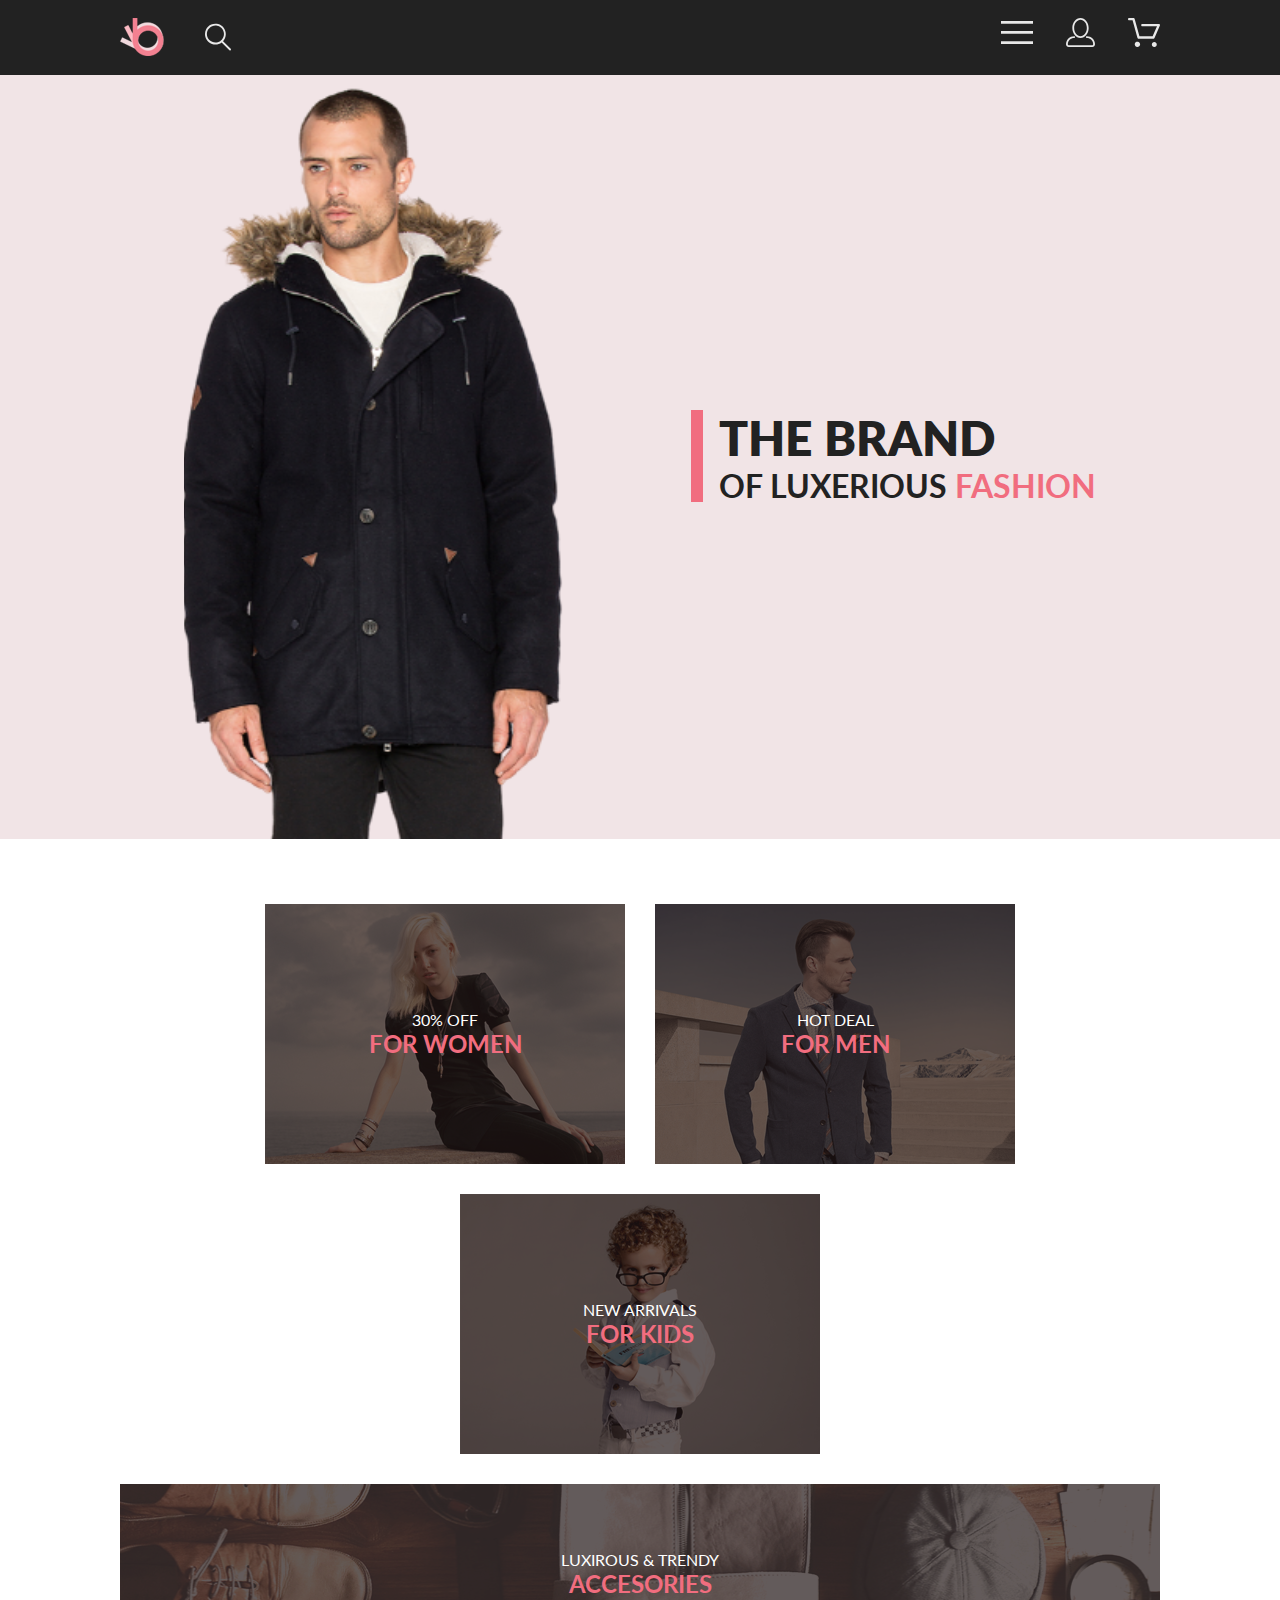
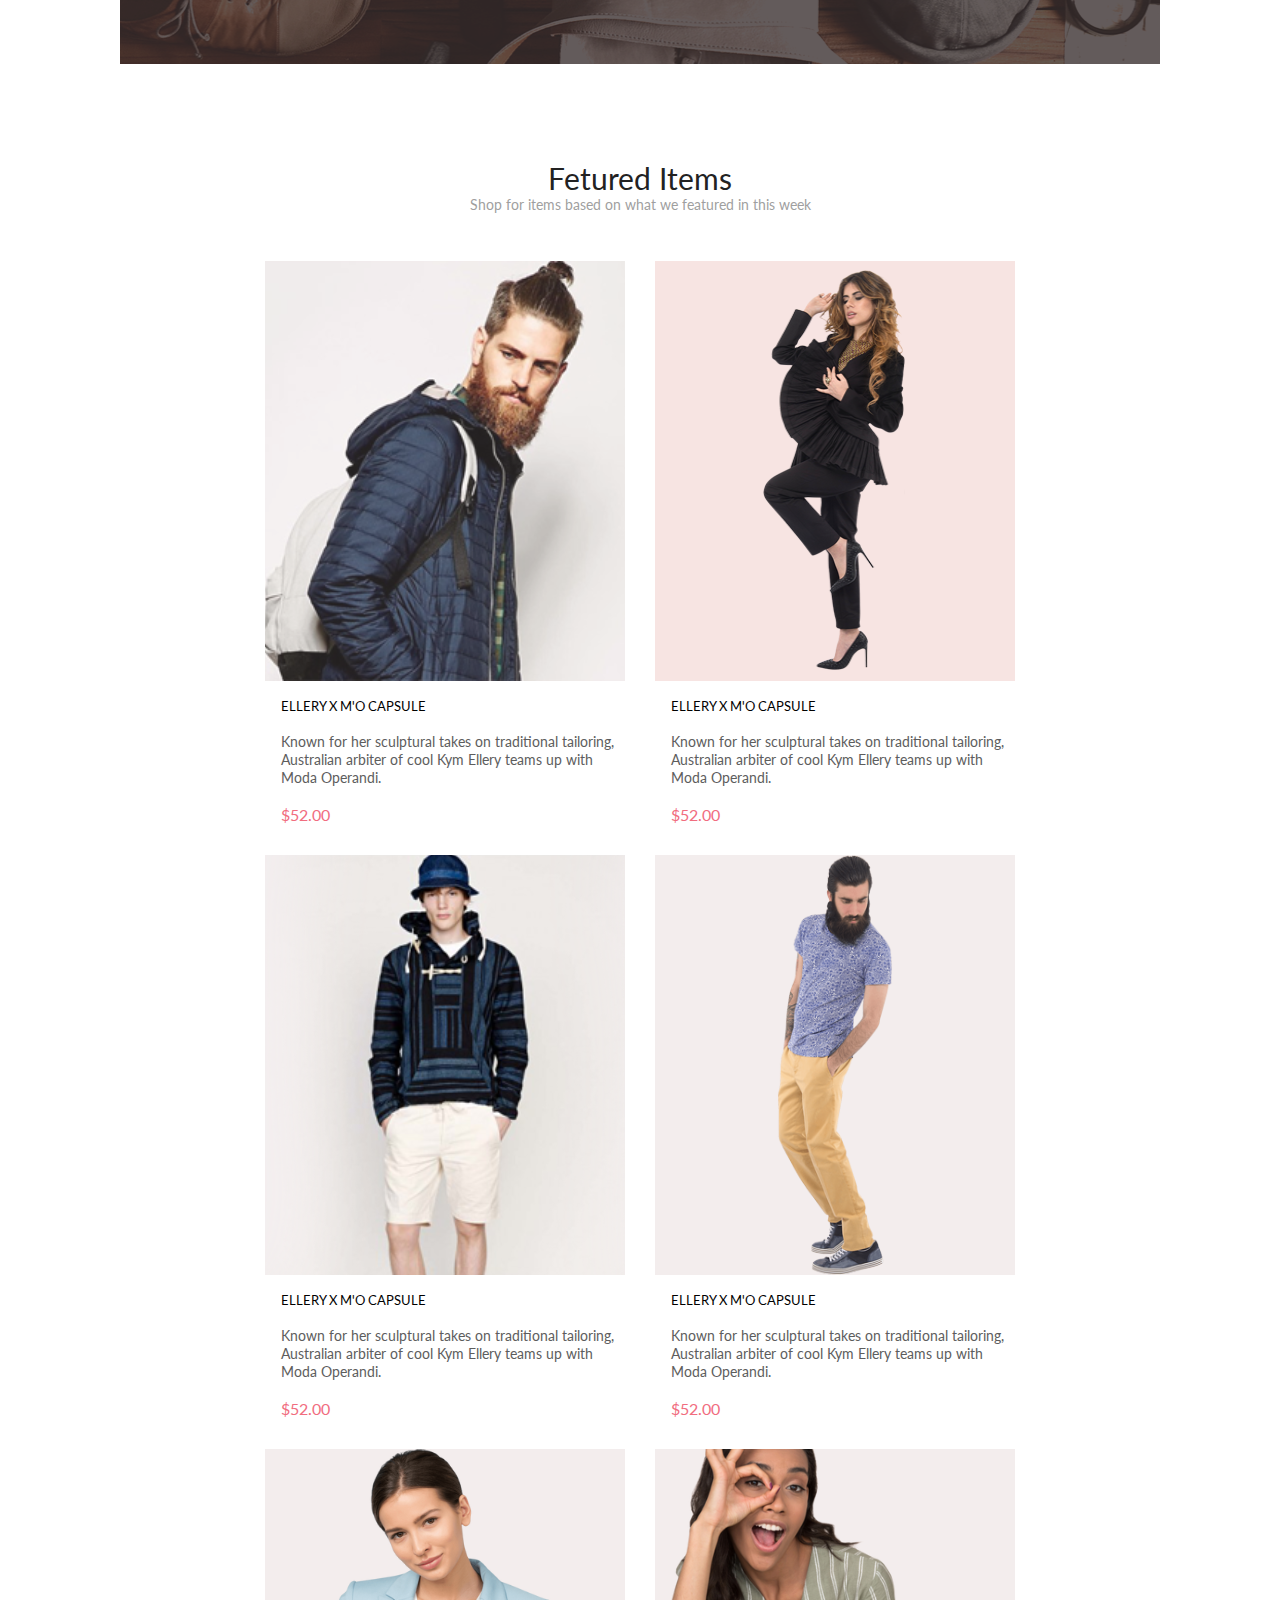
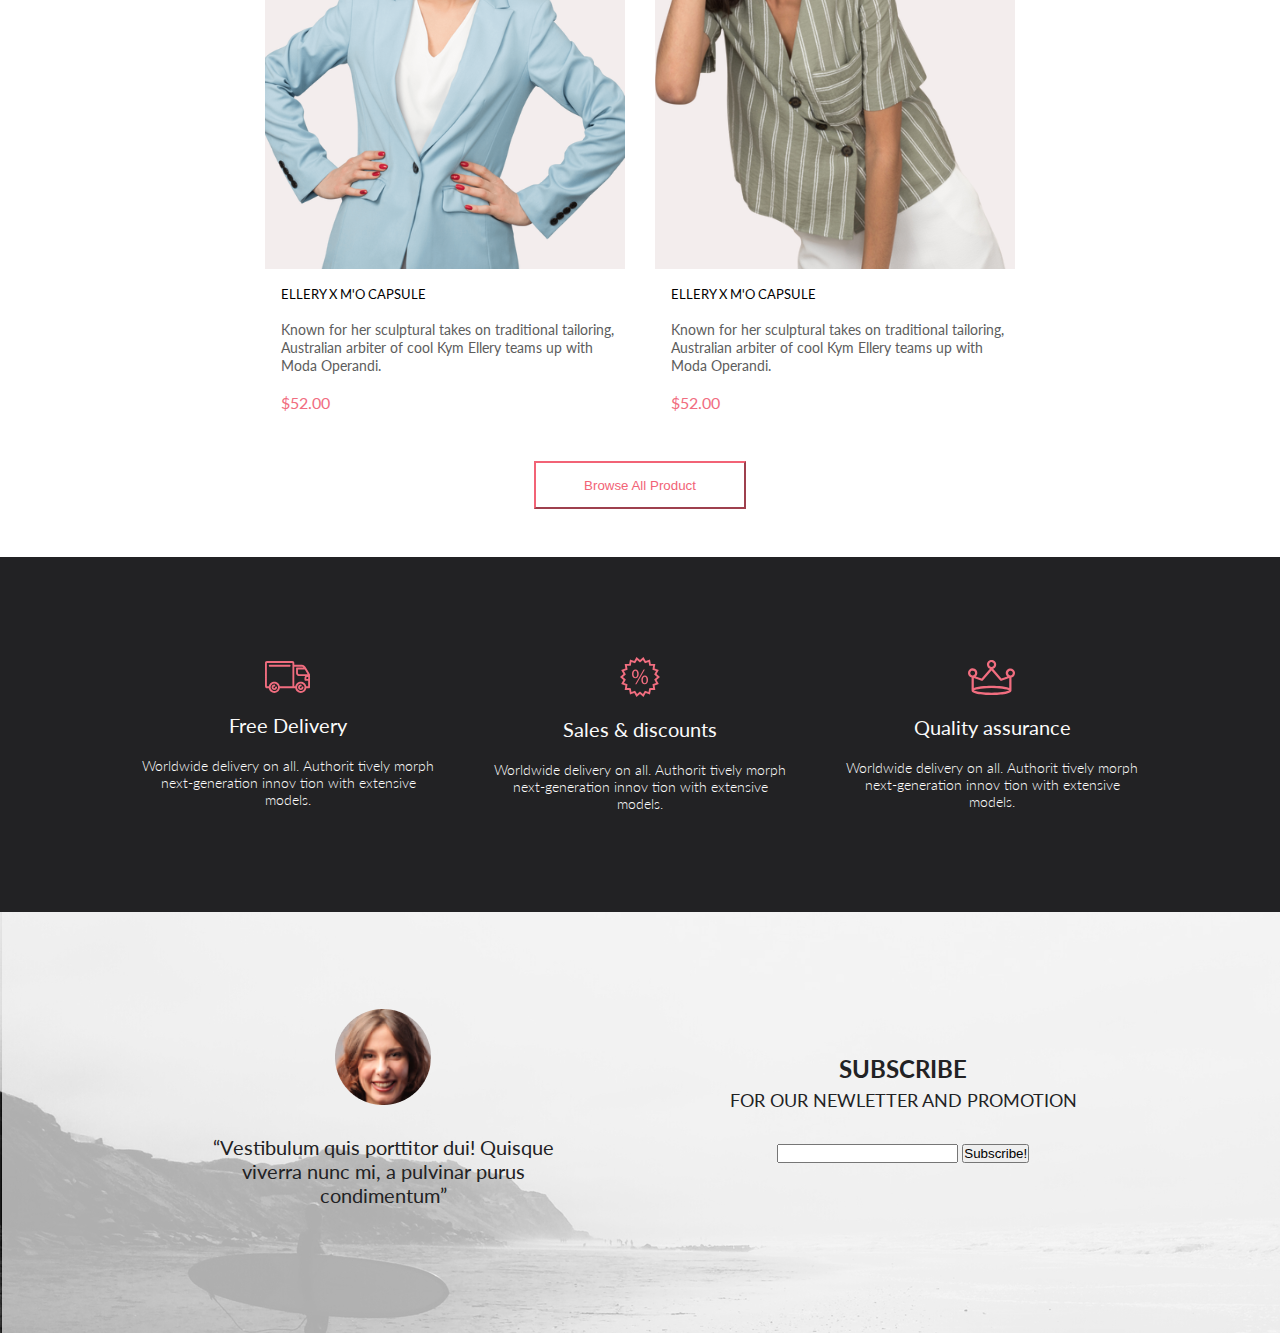
<file: index.html>
<!DOCTYPE html>
<html lang="en">
  <head>
    <meta charset="UTF-8" />
    <meta name="viewport" content="width=device-width, initial-scale=1.0" />
    <link rel="stylesheet" href="style.css" />

    <title>The brand site</title>
  </head>

  <body>
    <!-- Хэдер -->
    <header >
      <section class="headerСontainer">
        <!-- Левое меню -->
        <div class="headerСontainer_leftMenu">
          <a href="#"><img src="./img/logo.svg" alt="logo" /></a>
          <img src="./img/search.svg" alt="search" />
        </div>
        <!-- Правое меню -->
        <div class="headerСontainer_rightMenu">
          <img src="./img/hamburger.svg" alt="hanburger" />
          <div class="headerСontainer_rightMenu_icons">
            <img class="profile_pic" src="./img/profile.svg" alt="profile" />
            <img class="cart_pic" src="./img/cart.svg" alt="cart" />
          </div>
        </div>
      </section>
    </header>
    <!-- Главный экран -->
    <section class="mainScreen">
      <!-- Фото -->
      <div class="mainScreen_photoBox">
        <img class="mainScreen_photoBox_photo" src="./img/man.svg" alt="man" />
      </div>
      <!-- Линия и текст -->
      <div class="mainScreen_lineText">
        <!-- Линия -->
        <div class="mainScreen_lineText_lineDiv">
          <img
            class="mainScreen_lineText_lineDiv_line"
            src="./img/line.svg"
            alt="line"
          />
        </div>
        <!-- Текст -->
        <div class="mainScreen_lineText_infoBox">
          <div class="mainScreen_lineText_infoBox_text">
            <h1>THE BRAND</h1>
            <p class="of_luxerious">
              OF LUXERIOUS<span class="fashion"> FASHION</span>
            </p>
          </div>
        </div>
      </div>
    </section>
    <!-- Экран коллекций -->
    <section class="collectionsScreen">
      <!-- Первые три блока -->
      <div class="collectionsScreen_firstline">
        <!-- for women -->
        <a class="collections_screen_firstline_a1" href="#">
          <div class="block1">
            <span class="up_span">30% OFF</span>
            <span class="down_span">FOR WOMEN</span>
          </div>
        </a>
        <!-- for men -->
        <a class="collections_screen_firstline_a2" href="#">
          <div class="block2">
            <span class="up_span">HOT DEAL</span>
            <span class="down_span">FOR MEN</span>
          </div>
        </a>
        <!-- for kids -->
        <a class="collections_screen_firstline_a3" href="#">
          <div class="block3">
            <span class="up_span">NEW ARRIVALS</span>
            <span class="down_span">FOR KIDS</span>
          </div>
        </a>
      </div>
      <!-- Длинный блок -->
      <div class="collectionsScreen_block4Div">
        <a class="collectionsScreen_block4Div_a" href="#">
          <div class="collectionsScreen_block4Div_a_text">
            <span class="up_span">LUXIROUS & TRENDY</span>
            <span class="down_span">ACCESORIES</span>
          </div>
        </a>
      </div>
    </section>
    <!-- "Экран товаров" -->
    <section class="shopScreen">
      <!-- Заголовок -->
      <div class="shopScreen_tittle">
        <span class="shopScreen_tittle_h1">Fetured Items</span>
        <span class="shopScreen_tittle_h2"
          >Shop for items based on what we featured in this week</span
        >
      </div>
      <!-- Карточки товаров -->
      <div class="cards">
        <!-- Карточка 1 -->
        <article class="cards_card1 cardbox">
          <div class="cards_card1_imgBox CardsImageBox">
            <img
              class="cards_card1_imgBox imgCard"
              src="./img/card1.svg"
              alt="card1"
            />
            <!-- Появляющийся блок -->
            <div class="add_to_cart">
              <svg
                width="27"
                height="25"
                viewBox="0 0 27 25"
                fill="none"
                xmlns="http://www.w3.org/2000/svg"
              >
                <path
                  d="M21.9521 23.2662H21.8397C21.2306 23.2662 20.7188 22.7666 20.6746 22.1289C20.6302 21.4602 21.1187 20.8781 21.7637 20.8341C21.7891 20.8324 21.8156 20.8315 21.8417 20.8315C22.4587 20.8315 22.9755 21.3214 23.0213 21.9482C23.0331 22.1967 22.9926 22.5509 22.7371 22.8434L22.7312 22.8502L22.7254 22.8571C22.5287 23.0907 22.2619 23.2316 21.9521 23.2662ZM8.22003 23.2599C7.56946 23.2599 7.04022 22.7169 7.04022 22.0496C7.04022 21.3827 7.56946 20.8401 8.22003 20.8401C8.87061 20.8401 9.39984 21.3827 9.39984 22.0496C9.39984 22.7169 8.87061 23.2599 8.22003 23.2599Z"
                  fill="white"
                />
                <path
                  d="M21.8765 22.2662C21.9215 22.2549 21.9428 22.2339 21.9605 22.2129C21.9683 22.2037 21.9761 22.1946 21.9839 22.1855C22.0204 22.1438 22.0237 22.0553 22.0229 22.0105C22.0097 21.9044 21.9189 21.8315 21.8417 21.8315C21.838 21.8315 21.8341 21.8317 21.8317 21.8318C21.7536 21.8372 21.6658 21.9409 21.6724 22.0625C21.6818 22.1793 21.7679 22.2662 21.8397 22.2662H21.8765ZM8.22003 22.2599C8.31921 22.2599 8.39984 22.1655 8.39984 22.0496C8.39984 21.9341 8.31921 21.8401 8.22003 21.8401C8.12091 21.8401 8.04022 21.9341 8.04022 22.0496C8.04022 22.1655 8.12091 22.2599 8.22003 22.2599ZM21.9999 24.2662C21.9522 24.2662 21.8883 24.2662 21.8397 24.2662C20.7021 24.2662 19.7571 23.3545 19.677 22.198C19.5969 20.9929 20.4942 19.9183 21.6957 19.8364C21.7446 19.8331 21.7933 19.8315 21.8417 19.8315C22.9804 19.8315 23.9418 20.7324 24.0195 21.8884C24.051 22.4915 23.8746 23.0612 23.4903 23.5012C23.106 23.9575 22.5768 24.2177 21.9999 24.2662ZM8.22003 24.2599C7.01581 24.2599 6.04022 23.2709 6.04022 22.0496C6.04022 20.8291 7.01581 19.8401 8.22003 19.8401C9.42419 19.8401 10.3998 20.8291 10.3998 22.0496C10.3998 23.2709 9.42419 24.2599 8.22003 24.2599ZM21.1989 17.3938H9.13354C8.70062 17.3938 8.31635 17.1005 8.2038 16.6775L4.27802 2.24768H1.52222C0.993896 2.24768 0.561035 1.80859 0.561035 1.27039C0.561035 0.733032 0.993896 0.292969 1.52222 0.292969H4.99982C5.43182 0.292969 5.8161 0.586304 5.92859 1.01025L9.85443 15.4391H20.5581L24.1149 7.13379H12.2583C11.7291 7.13379 11.2962 6.69373 11.2962 6.15649C11.2962 5.61914 11.7291 5.17908 12.2583 5.17908H25.5891C25.9095 5.17908 26.2146 5.34192 26.3901 5.61914C26.5665 5.89539 26.5989 6.23743 26.4702 6.547L22.08 16.807C21.9198 17.1653 21.5832 17.3938 21.1989 17.3938Z"
                  fill="white"
                />
                <path
                  d="M21.8765 22.2662C21.9215 22.2549 21.9428 22.2339 21.9605 22.2129C21.9683 22.2037 21.9761 22.1946 21.9839 22.1855C22.0204 22.1438 22.0237 22.0553 22.0229 22.0105C22.0097 21.9044 21.9189 21.8315 21.8417 21.8315C21.838 21.8315 21.8341 21.8317 21.8317 21.8318C21.7536 21.8372 21.6658 21.9409 21.6724 22.0625C21.6818 22.1793 21.7679 22.2662 21.8397 22.2662H21.8765ZM8.22003 22.2599C8.31921 22.2599 8.39984 22.1655 8.39984 22.0496C8.39984 21.9341 8.31921 21.8401 8.22003 21.8401C8.12091 21.8401 8.04022 21.9341 8.04022 22.0496C8.04022 22.1655 8.12091 22.2599 8.22003 22.2599ZM21.9999 24.2662C21.9522 24.2662 21.8883 24.2662 21.8397 24.2662C20.7021 24.2662 19.7571 23.3545 19.677 22.198C19.5969 20.9929 20.4942 19.9183 21.6957 19.8364C21.7446 19.8331 21.7933 19.8315 21.8417 19.8315C22.9804 19.8315 23.9418 20.7324 24.0195 21.8884C24.051 22.4915 23.8746 23.0612 23.4903 23.5012C23.106 23.9575 22.5768 24.2177 21.9999 24.2662ZM8.22003 24.2599C7.01581 24.2599 6.04022 23.2709 6.04022 22.0496C6.04022 20.8291 7.01581 19.8401 8.22003 19.8401C9.42419 19.8401 10.3998 20.8291 10.3998 22.0496C10.3998 23.2709 9.42419 24.2599 8.22003 24.2599ZM21.1989 17.3938H9.13354C8.70062 17.3938 8.31635 17.1005 8.2038 16.6775L4.27802 2.24768H1.52222C0.993896 2.24768 0.561035 1.80859 0.561035 1.27039C0.561035 0.733032 0.993896 0.292969 1.52222 0.292969H4.99982C5.43182 0.292969 5.8161 0.586304 5.92859 1.01025L9.85443 15.4391H20.5581L24.1149 7.13379H12.2583C11.7291 7.13379 11.2962 6.69373 11.2962 6.15649C11.2962 5.61914 11.7291 5.17908 12.2583 5.17908H25.5891C25.9095 5.17908 26.2146 5.34192 26.3901 5.61914C26.5665 5.89539 26.5989 6.23743 26.4702 6.547L22.08 16.807C21.9198 17.1653 21.5832 17.3938 21.1989 17.3938Z"
                  fill="white"
                />
              </svg>
              <span>Add to Cart</span>
            </div>
          </div>
          <div class="discription discription_card1">
            <span class="discription_h1">ELLERY X M'O CAPSULE</span><br /><br />
            <span class="discription_text"
              >Known for her sculptural takes on traditional tailoring,
              Australian arbiter of cool Kym Ellery teams up with Moda Operandi. </span
            ><br /><br />
            <span class="price">$52.00</span>
          </div>
        </article>
        <!-- Карточка 2 -->
        <article class="cards_card2 cardbox">
          <div class="cards_card2_imgBox CardsImageBox">
            <img
              class="cards_card2_imgBox imgCard"
              src="./img/card2.svg"
              alt="card2"
            />
            <!-- Появляющийся блок -->
            <div class="add_to_cart">
              <svg
                width="27"
                height="25"
                viewBox="0 0 27 25"
                fill="none"
                xmlns="http://www.w3.org/2000/svg"
              >
                <path
                  d="M21.9521 23.2662H21.8397C21.2306 23.2662 20.7188 22.7666 20.6746 22.1289C20.6302 21.4602 21.1187 20.8781 21.7637 20.8341C21.7891 20.8324 21.8156 20.8315 21.8417 20.8315C22.4587 20.8315 22.9755 21.3214 23.0213 21.9482C23.0331 22.1967 22.9926 22.5509 22.7371 22.8434L22.7312 22.8502L22.7254 22.8571C22.5287 23.0907 22.2619 23.2316 21.9521 23.2662ZM8.22003 23.2599C7.56946 23.2599 7.04022 22.7169 7.04022 22.0496C7.04022 21.3827 7.56946 20.8401 8.22003 20.8401C8.87061 20.8401 9.39984 21.3827 9.39984 22.0496C9.39984 22.7169 8.87061 23.2599 8.22003 23.2599Z"
                  fill="white"
                />
                <path
                  d="M21.8765 22.2662C21.9215 22.2549 21.9428 22.2339 21.9605 22.2129C21.9683 22.2037 21.9761 22.1946 21.9839 22.1855C22.0204 22.1438 22.0237 22.0553 22.0229 22.0105C22.0097 21.9044 21.9189 21.8315 21.8417 21.8315C21.838 21.8315 21.8341 21.8317 21.8317 21.8318C21.7536 21.8372 21.6658 21.9409 21.6724 22.0625C21.6818 22.1793 21.7679 22.2662 21.8397 22.2662H21.8765ZM8.22003 22.2599C8.31921 22.2599 8.39984 22.1655 8.39984 22.0496C8.39984 21.9341 8.31921 21.8401 8.22003 21.8401C8.12091 21.8401 8.04022 21.9341 8.04022 22.0496C8.04022 22.1655 8.12091 22.2599 8.22003 22.2599ZM21.9999 24.2662C21.9522 24.2662 21.8883 24.2662 21.8397 24.2662C20.7021 24.2662 19.7571 23.3545 19.677 22.198C19.5969 20.9929 20.4942 19.9183 21.6957 19.8364C21.7446 19.8331 21.7933 19.8315 21.8417 19.8315C22.9804 19.8315 23.9418 20.7324 24.0195 21.8884C24.051 22.4915 23.8746 23.0612 23.4903 23.5012C23.106 23.9575 22.5768 24.2177 21.9999 24.2662ZM8.22003 24.2599C7.01581 24.2599 6.04022 23.2709 6.04022 22.0496C6.04022 20.8291 7.01581 19.8401 8.22003 19.8401C9.42419 19.8401 10.3998 20.8291 10.3998 22.0496C10.3998 23.2709 9.42419 24.2599 8.22003 24.2599ZM21.1989 17.3938H9.13354C8.70062 17.3938 8.31635 17.1005 8.2038 16.6775L4.27802 2.24768H1.52222C0.993896 2.24768 0.561035 1.80859 0.561035 1.27039C0.561035 0.733032 0.993896 0.292969 1.52222 0.292969H4.99982C5.43182 0.292969 5.8161 0.586304 5.92859 1.01025L9.85443 15.4391H20.5581L24.1149 7.13379H12.2583C11.7291 7.13379 11.2962 6.69373 11.2962 6.15649C11.2962 5.61914 11.7291 5.17908 12.2583 5.17908H25.5891C25.9095 5.17908 26.2146 5.34192 26.3901 5.61914C26.5665 5.89539 26.5989 6.23743 26.4702 6.547L22.08 16.807C21.9198 17.1653 21.5832 17.3938 21.1989 17.3938Z"
                  fill="white"
                />
                <path
                  d="M21.8765 22.2662C21.9215 22.2549 21.9428 22.2339 21.9605 22.2129C21.9683 22.2037 21.9761 22.1946 21.9839 22.1855C22.0204 22.1438 22.0237 22.0553 22.0229 22.0105C22.0097 21.9044 21.9189 21.8315 21.8417 21.8315C21.838 21.8315 21.8341 21.8317 21.8317 21.8318C21.7536 21.8372 21.6658 21.9409 21.6724 22.0625C21.6818 22.1793 21.7679 22.2662 21.8397 22.2662H21.8765ZM8.22003 22.2599C8.31921 22.2599 8.39984 22.1655 8.39984 22.0496C8.39984 21.9341 8.31921 21.8401 8.22003 21.8401C8.12091 21.8401 8.04022 21.9341 8.04022 22.0496C8.04022 22.1655 8.12091 22.2599 8.22003 22.2599ZM21.9999 24.2662C21.9522 24.2662 21.8883 24.2662 21.8397 24.2662C20.7021 24.2662 19.7571 23.3545 19.677 22.198C19.5969 20.9929 20.4942 19.9183 21.6957 19.8364C21.7446 19.8331 21.7933 19.8315 21.8417 19.8315C22.9804 19.8315 23.9418 20.7324 24.0195 21.8884C24.051 22.4915 23.8746 23.0612 23.4903 23.5012C23.106 23.9575 22.5768 24.2177 21.9999 24.2662ZM8.22003 24.2599C7.01581 24.2599 6.04022 23.2709 6.04022 22.0496C6.04022 20.8291 7.01581 19.8401 8.22003 19.8401C9.42419 19.8401 10.3998 20.8291 10.3998 22.0496C10.3998 23.2709 9.42419 24.2599 8.22003 24.2599ZM21.1989 17.3938H9.13354C8.70062 17.3938 8.31635 17.1005 8.2038 16.6775L4.27802 2.24768H1.52222C0.993896 2.24768 0.561035 1.80859 0.561035 1.27039C0.561035 0.733032 0.993896 0.292969 1.52222 0.292969H4.99982C5.43182 0.292969 5.8161 0.586304 5.92859 1.01025L9.85443 15.4391H20.5581L24.1149 7.13379H12.2583C11.7291 7.13379 11.2962 6.69373 11.2962 6.15649C11.2962 5.61914 11.7291 5.17908 12.2583 5.17908H25.5891C25.9095 5.17908 26.2146 5.34192 26.3901 5.61914C26.5665 5.89539 26.5989 6.23743 26.4702 6.547L22.08 16.807C21.9198 17.1653 21.5832 17.3938 21.1989 17.3938Z"
                  fill="white"
                />
              </svg>
              <span>Add to Cart</span>
            </div>
          </div>

          <div class="discription discription_card2">
            <span class="discription_h1">ELLERY X M'O CAPSULE</span><br /><br />
            <span class="discription_text"
              >Known for her sculptural takes on traditional tailoring,
              Australian arbiter of cool Kym Ellery teams up with Moda Operandi. </span
            ><br /><br />
            <span class="price">$52.00</span>
          </div>
        </article>
        <!-- Карточка 3 -->
        <article class="cards_card3 cardbox">
          <div class="cards_card3_imgBox CardsImageBox">
            <img
              class="cards_card3_imgBox imgCard"
              src="./img/card3.svg"
              alt="card3"
            />
            <!-- Появляющийся блок -->
            <div class="add_to_cart">
              <svg
                width="27"
                height="25"
                viewBox="0 0 27 25"
                fill="none"
                xmlns="http://www.w3.org/2000/svg"
              >
                <path
                  d="M21.9521 23.2662H21.8397C21.2306 23.2662 20.7188 22.7666 20.6746 22.1289C20.6302 21.4602 21.1187 20.8781 21.7637 20.8341C21.7891 20.8324 21.8156 20.8315 21.8417 20.8315C22.4587 20.8315 22.9755 21.3214 23.0213 21.9482C23.0331 22.1967 22.9926 22.5509 22.7371 22.8434L22.7312 22.8502L22.7254 22.8571C22.5287 23.0907 22.2619 23.2316 21.9521 23.2662ZM8.22003 23.2599C7.56946 23.2599 7.04022 22.7169 7.04022 22.0496C7.04022 21.3827 7.56946 20.8401 8.22003 20.8401C8.87061 20.8401 9.39984 21.3827 9.39984 22.0496C9.39984 22.7169 8.87061 23.2599 8.22003 23.2599Z"
                  fill="white"
                />
                <path
                  d="M21.8765 22.2662C21.9215 22.2549 21.9428 22.2339 21.9605 22.2129C21.9683 22.2037 21.9761 22.1946 21.9839 22.1855C22.0204 22.1438 22.0237 22.0553 22.0229 22.0105C22.0097 21.9044 21.9189 21.8315 21.8417 21.8315C21.838 21.8315 21.8341 21.8317 21.8317 21.8318C21.7536 21.8372 21.6658 21.9409 21.6724 22.0625C21.6818 22.1793 21.7679 22.2662 21.8397 22.2662H21.8765ZM8.22003 22.2599C8.31921 22.2599 8.39984 22.1655 8.39984 22.0496C8.39984 21.9341 8.31921 21.8401 8.22003 21.8401C8.12091 21.8401 8.04022 21.9341 8.04022 22.0496C8.04022 22.1655 8.12091 22.2599 8.22003 22.2599ZM21.9999 24.2662C21.9522 24.2662 21.8883 24.2662 21.8397 24.2662C20.7021 24.2662 19.7571 23.3545 19.677 22.198C19.5969 20.9929 20.4942 19.9183 21.6957 19.8364C21.7446 19.8331 21.7933 19.8315 21.8417 19.8315C22.9804 19.8315 23.9418 20.7324 24.0195 21.8884C24.051 22.4915 23.8746 23.0612 23.4903 23.5012C23.106 23.9575 22.5768 24.2177 21.9999 24.2662ZM8.22003 24.2599C7.01581 24.2599 6.04022 23.2709 6.04022 22.0496C6.04022 20.8291 7.01581 19.8401 8.22003 19.8401C9.42419 19.8401 10.3998 20.8291 10.3998 22.0496C10.3998 23.2709 9.42419 24.2599 8.22003 24.2599ZM21.1989 17.3938H9.13354C8.70062 17.3938 8.31635 17.1005 8.2038 16.6775L4.27802 2.24768H1.52222C0.993896 2.24768 0.561035 1.80859 0.561035 1.27039C0.561035 0.733032 0.993896 0.292969 1.52222 0.292969H4.99982C5.43182 0.292969 5.8161 0.586304 5.92859 1.01025L9.85443 15.4391H20.5581L24.1149 7.13379H12.2583C11.7291 7.13379 11.2962 6.69373 11.2962 6.15649C11.2962 5.61914 11.7291 5.17908 12.2583 5.17908H25.5891C25.9095 5.17908 26.2146 5.34192 26.3901 5.61914C26.5665 5.89539 26.5989 6.23743 26.4702 6.547L22.08 16.807C21.9198 17.1653 21.5832 17.3938 21.1989 17.3938Z"
                  fill="white"
                />
                <path
                  d="M21.8765 22.2662C21.9215 22.2549 21.9428 22.2339 21.9605 22.2129C21.9683 22.2037 21.9761 22.1946 21.9839 22.1855C22.0204 22.1438 22.0237 22.0553 22.0229 22.0105C22.0097 21.9044 21.9189 21.8315 21.8417 21.8315C21.838 21.8315 21.8341 21.8317 21.8317 21.8318C21.7536 21.8372 21.6658 21.9409 21.6724 22.0625C21.6818 22.1793 21.7679 22.2662 21.8397 22.2662H21.8765ZM8.22003 22.2599C8.31921 22.2599 8.39984 22.1655 8.39984 22.0496C8.39984 21.9341 8.31921 21.8401 8.22003 21.8401C8.12091 21.8401 8.04022 21.9341 8.04022 22.0496C8.04022 22.1655 8.12091 22.2599 8.22003 22.2599ZM21.9999 24.2662C21.9522 24.2662 21.8883 24.2662 21.8397 24.2662C20.7021 24.2662 19.7571 23.3545 19.677 22.198C19.5969 20.9929 20.4942 19.9183 21.6957 19.8364C21.7446 19.8331 21.7933 19.8315 21.8417 19.8315C22.9804 19.8315 23.9418 20.7324 24.0195 21.8884C24.051 22.4915 23.8746 23.0612 23.4903 23.5012C23.106 23.9575 22.5768 24.2177 21.9999 24.2662ZM8.22003 24.2599C7.01581 24.2599 6.04022 23.2709 6.04022 22.0496C6.04022 20.8291 7.01581 19.8401 8.22003 19.8401C9.42419 19.8401 10.3998 20.8291 10.3998 22.0496C10.3998 23.2709 9.42419 24.2599 8.22003 24.2599ZM21.1989 17.3938H9.13354C8.70062 17.3938 8.31635 17.1005 8.2038 16.6775L4.27802 2.24768H1.52222C0.993896 2.24768 0.561035 1.80859 0.561035 1.27039C0.561035 0.733032 0.993896 0.292969 1.52222 0.292969H4.99982C5.43182 0.292969 5.8161 0.586304 5.92859 1.01025L9.85443 15.4391H20.5581L24.1149 7.13379H12.2583C11.7291 7.13379 11.2962 6.69373 11.2962 6.15649C11.2962 5.61914 11.7291 5.17908 12.2583 5.17908H25.5891C25.9095 5.17908 26.2146 5.34192 26.3901 5.61914C26.5665 5.89539 26.5989 6.23743 26.4702 6.547L22.08 16.807C21.9198 17.1653 21.5832 17.3938 21.1989 17.3938Z"
                  fill="white"
                />
              </svg>
              <span>Add to Cart</span>
            </div>
          </div>
          <div class="discription discription_card3">
            <span class="discription_h1">ELLERY X M'O CAPSULE</span><br /><br />
            <span class="discription_text"
              >Known for her sculptural takes on traditional tailoring,
              Australian arbiter of cool Kym Ellery teams up with Moda Operandi. </span
            ><br /><br />
            <span class="price">$52.00</span>
          </div>
        </article>
        <!-- Карточка 4 -->
        <article class="cards_card4 cardbox">
          <div class="cards_card1_imgBox CardsImageBox">
            <img
              class="cards_card4_imgBox imgCard"
              src="./img/card4.svg"
              alt="card4"
            />
            <!-- Появляющийся блок -->
            <div class="add_to_cart">
              <svg
                width="27"
                height="25"
                viewBox="0 0 27 25"
                fill="none"
                xmlns="http://www.w3.org/2000/svg"
              >
                <path
                  d="M21.9521 23.2662H21.8397C21.2306 23.2662 20.7188 22.7666 20.6746 22.1289C20.6302 21.4602 21.1187 20.8781 21.7637 20.8341C21.7891 20.8324 21.8156 20.8315 21.8417 20.8315C22.4587 20.8315 22.9755 21.3214 23.0213 21.9482C23.0331 22.1967 22.9926 22.5509 22.7371 22.8434L22.7312 22.8502L22.7254 22.8571C22.5287 23.0907 22.2619 23.2316 21.9521 23.2662ZM8.22003 23.2599C7.56946 23.2599 7.04022 22.7169 7.04022 22.0496C7.04022 21.3827 7.56946 20.8401 8.22003 20.8401C8.87061 20.8401 9.39984 21.3827 9.39984 22.0496C9.39984 22.7169 8.87061 23.2599 8.22003 23.2599Z"
                  fill="white"
                />
                <path
                  d="M21.8765 22.2662C21.9215 22.2549 21.9428 22.2339 21.9605 22.2129C21.9683 22.2037 21.9761 22.1946 21.9839 22.1855C22.0204 22.1438 22.0237 22.0553 22.0229 22.0105C22.0097 21.9044 21.9189 21.8315 21.8417 21.8315C21.838 21.8315 21.8341 21.8317 21.8317 21.8318C21.7536 21.8372 21.6658 21.9409 21.6724 22.0625C21.6818 22.1793 21.7679 22.2662 21.8397 22.2662H21.8765ZM8.22003 22.2599C8.31921 22.2599 8.39984 22.1655 8.39984 22.0496C8.39984 21.9341 8.31921 21.8401 8.22003 21.8401C8.12091 21.8401 8.04022 21.9341 8.04022 22.0496C8.04022 22.1655 8.12091 22.2599 8.22003 22.2599ZM21.9999 24.2662C21.9522 24.2662 21.8883 24.2662 21.8397 24.2662C20.7021 24.2662 19.7571 23.3545 19.677 22.198C19.5969 20.9929 20.4942 19.9183 21.6957 19.8364C21.7446 19.8331 21.7933 19.8315 21.8417 19.8315C22.9804 19.8315 23.9418 20.7324 24.0195 21.8884C24.051 22.4915 23.8746 23.0612 23.4903 23.5012C23.106 23.9575 22.5768 24.2177 21.9999 24.2662ZM8.22003 24.2599C7.01581 24.2599 6.04022 23.2709 6.04022 22.0496C6.04022 20.8291 7.01581 19.8401 8.22003 19.8401C9.42419 19.8401 10.3998 20.8291 10.3998 22.0496C10.3998 23.2709 9.42419 24.2599 8.22003 24.2599ZM21.1989 17.3938H9.13354C8.70062 17.3938 8.31635 17.1005 8.2038 16.6775L4.27802 2.24768H1.52222C0.993896 2.24768 0.561035 1.80859 0.561035 1.27039C0.561035 0.733032 0.993896 0.292969 1.52222 0.292969H4.99982C5.43182 0.292969 5.8161 0.586304 5.92859 1.01025L9.85443 15.4391H20.5581L24.1149 7.13379H12.2583C11.7291 7.13379 11.2962 6.69373 11.2962 6.15649C11.2962 5.61914 11.7291 5.17908 12.2583 5.17908H25.5891C25.9095 5.17908 26.2146 5.34192 26.3901 5.61914C26.5665 5.89539 26.5989 6.23743 26.4702 6.547L22.08 16.807C21.9198 17.1653 21.5832 17.3938 21.1989 17.3938Z"
                  fill="white"
                />
                <path
                  d="M21.8765 22.2662C21.9215 22.2549 21.9428 22.2339 21.9605 22.2129C21.9683 22.2037 21.9761 22.1946 21.9839 22.1855C22.0204 22.1438 22.0237 22.0553 22.0229 22.0105C22.0097 21.9044 21.9189 21.8315 21.8417 21.8315C21.838 21.8315 21.8341 21.8317 21.8317 21.8318C21.7536 21.8372 21.6658 21.9409 21.6724 22.0625C21.6818 22.1793 21.7679 22.2662 21.8397 22.2662H21.8765ZM8.22003 22.2599C8.31921 22.2599 8.39984 22.1655 8.39984 22.0496C8.39984 21.9341 8.31921 21.8401 8.22003 21.8401C8.12091 21.8401 8.04022 21.9341 8.04022 22.0496C8.04022 22.1655 8.12091 22.2599 8.22003 22.2599ZM21.9999 24.2662C21.9522 24.2662 21.8883 24.2662 21.8397 24.2662C20.7021 24.2662 19.7571 23.3545 19.677 22.198C19.5969 20.9929 20.4942 19.9183 21.6957 19.8364C21.7446 19.8331 21.7933 19.8315 21.8417 19.8315C22.9804 19.8315 23.9418 20.7324 24.0195 21.8884C24.051 22.4915 23.8746 23.0612 23.4903 23.5012C23.106 23.9575 22.5768 24.2177 21.9999 24.2662ZM8.22003 24.2599C7.01581 24.2599 6.04022 23.2709 6.04022 22.0496C6.04022 20.8291 7.01581 19.8401 8.22003 19.8401C9.42419 19.8401 10.3998 20.8291 10.3998 22.0496C10.3998 23.2709 9.42419 24.2599 8.22003 24.2599ZM21.1989 17.3938H9.13354C8.70062 17.3938 8.31635 17.1005 8.2038 16.6775L4.27802 2.24768H1.52222C0.993896 2.24768 0.561035 1.80859 0.561035 1.27039C0.561035 0.733032 0.993896 0.292969 1.52222 0.292969H4.99982C5.43182 0.292969 5.8161 0.586304 5.92859 1.01025L9.85443 15.4391H20.5581L24.1149 7.13379H12.2583C11.7291 7.13379 11.2962 6.69373 11.2962 6.15649C11.2962 5.61914 11.7291 5.17908 12.2583 5.17908H25.5891C25.9095 5.17908 26.2146 5.34192 26.3901 5.61914C26.5665 5.89539 26.5989 6.23743 26.4702 6.547L22.08 16.807C21.9198 17.1653 21.5832 17.3938 21.1989 17.3938Z"
                  fill="white"
                />
              </svg>
              <span>Add to Cart</span>
            </div>
          </div>
          <div class="discription discription_card4">
            <span class="discription_h1">ELLERY X M'O CAPSULE</span><br /><br />
            <span class="discription_text"
              >Known for her sculptural takes on traditional tailoring,
              Australian arbiter of cool Kym Ellery teams up with Moda Operandi. </span
            ><br /><br />
            <span class="price">$52.00</span>
          </div>
        </article>
        <!-- Карточка 5 -->
        <article class="cards_card5 cardbox">
          <div class="cards_card5_imgBox CardsImageBox">
            <img
              class="cards_card5_imgBox imgCard"
              src="./img/card5.svg"
              alt="card5"
            />
            <!-- Появляющийся блок -->
            <div class="add_to_cart">
              <svg
                width="27"
                height="25"
                viewBox="0 0 27 25"
                fill="none"
                xmlns="http://www.w3.org/2000/svg"
              >
                <path
                  d="M21.9521 23.2662H21.8397C21.2306 23.2662 20.7188 22.7666 20.6746 22.1289C20.6302 21.4602 21.1187 20.8781 21.7637 20.8341C21.7891 20.8324 21.8156 20.8315 21.8417 20.8315C22.4587 20.8315 22.9755 21.3214 23.0213 21.9482C23.0331 22.1967 22.9926 22.5509 22.7371 22.8434L22.7312 22.8502L22.7254 22.8571C22.5287 23.0907 22.2619 23.2316 21.9521 23.2662ZM8.22003 23.2599C7.56946 23.2599 7.04022 22.7169 7.04022 22.0496C7.04022 21.3827 7.56946 20.8401 8.22003 20.8401C8.87061 20.8401 9.39984 21.3827 9.39984 22.0496C9.39984 22.7169 8.87061 23.2599 8.22003 23.2599Z"
                  fill="white"
                />
                <path
                  d="M21.8765 22.2662C21.9215 22.2549 21.9428 22.2339 21.9605 22.2129C21.9683 22.2037 21.9761 22.1946 21.9839 22.1855C22.0204 22.1438 22.0237 22.0553 22.0229 22.0105C22.0097 21.9044 21.9189 21.8315 21.8417 21.8315C21.838 21.8315 21.8341 21.8317 21.8317 21.8318C21.7536 21.8372 21.6658 21.9409 21.6724 22.0625C21.6818 22.1793 21.7679 22.2662 21.8397 22.2662H21.8765ZM8.22003 22.2599C8.31921 22.2599 8.39984 22.1655 8.39984 22.0496C8.39984 21.9341 8.31921 21.8401 8.22003 21.8401C8.12091 21.8401 8.04022 21.9341 8.04022 22.0496C8.04022 22.1655 8.12091 22.2599 8.22003 22.2599ZM21.9999 24.2662C21.9522 24.2662 21.8883 24.2662 21.8397 24.2662C20.7021 24.2662 19.7571 23.3545 19.677 22.198C19.5969 20.9929 20.4942 19.9183 21.6957 19.8364C21.7446 19.8331 21.7933 19.8315 21.8417 19.8315C22.9804 19.8315 23.9418 20.7324 24.0195 21.8884C24.051 22.4915 23.8746 23.0612 23.4903 23.5012C23.106 23.9575 22.5768 24.2177 21.9999 24.2662ZM8.22003 24.2599C7.01581 24.2599 6.04022 23.2709 6.04022 22.0496C6.04022 20.8291 7.01581 19.8401 8.22003 19.8401C9.42419 19.8401 10.3998 20.8291 10.3998 22.0496C10.3998 23.2709 9.42419 24.2599 8.22003 24.2599ZM21.1989 17.3938H9.13354C8.70062 17.3938 8.31635 17.1005 8.2038 16.6775L4.27802 2.24768H1.52222C0.993896 2.24768 0.561035 1.80859 0.561035 1.27039C0.561035 0.733032 0.993896 0.292969 1.52222 0.292969H4.99982C5.43182 0.292969 5.8161 0.586304 5.92859 1.01025L9.85443 15.4391H20.5581L24.1149 7.13379H12.2583C11.7291 7.13379 11.2962 6.69373 11.2962 6.15649C11.2962 5.61914 11.7291 5.17908 12.2583 5.17908H25.5891C25.9095 5.17908 26.2146 5.34192 26.3901 5.61914C26.5665 5.89539 26.5989 6.23743 26.4702 6.547L22.08 16.807C21.9198 17.1653 21.5832 17.3938 21.1989 17.3938Z"
                  fill="white"
                />
                <path
                  d="M21.8765 22.2662C21.9215 22.2549 21.9428 22.2339 21.9605 22.2129C21.9683 22.2037 21.9761 22.1946 21.9839 22.1855C22.0204 22.1438 22.0237 22.0553 22.0229 22.0105C22.0097 21.9044 21.9189 21.8315 21.8417 21.8315C21.838 21.8315 21.8341 21.8317 21.8317 21.8318C21.7536 21.8372 21.6658 21.9409 21.6724 22.0625C21.6818 22.1793 21.7679 22.2662 21.8397 22.2662H21.8765ZM8.22003 22.2599C8.31921 22.2599 8.39984 22.1655 8.39984 22.0496C8.39984 21.9341 8.31921 21.8401 8.22003 21.8401C8.12091 21.8401 8.04022 21.9341 8.04022 22.0496C8.04022 22.1655 8.12091 22.2599 8.22003 22.2599ZM21.9999 24.2662C21.9522 24.2662 21.8883 24.2662 21.8397 24.2662C20.7021 24.2662 19.7571 23.3545 19.677 22.198C19.5969 20.9929 20.4942 19.9183 21.6957 19.8364C21.7446 19.8331 21.7933 19.8315 21.8417 19.8315C22.9804 19.8315 23.9418 20.7324 24.0195 21.8884C24.051 22.4915 23.8746 23.0612 23.4903 23.5012C23.106 23.9575 22.5768 24.2177 21.9999 24.2662ZM8.22003 24.2599C7.01581 24.2599 6.04022 23.2709 6.04022 22.0496C6.04022 20.8291 7.01581 19.8401 8.22003 19.8401C9.42419 19.8401 10.3998 20.8291 10.3998 22.0496C10.3998 23.2709 9.42419 24.2599 8.22003 24.2599ZM21.1989 17.3938H9.13354C8.70062 17.3938 8.31635 17.1005 8.2038 16.6775L4.27802 2.24768H1.52222C0.993896 2.24768 0.561035 1.80859 0.561035 1.27039C0.561035 0.733032 0.993896 0.292969 1.52222 0.292969H4.99982C5.43182 0.292969 5.8161 0.586304 5.92859 1.01025L9.85443 15.4391H20.5581L24.1149 7.13379H12.2583C11.7291 7.13379 11.2962 6.69373 11.2962 6.15649C11.2962 5.61914 11.7291 5.17908 12.2583 5.17908H25.5891C25.9095 5.17908 26.2146 5.34192 26.3901 5.61914C26.5665 5.89539 26.5989 6.23743 26.4702 6.547L22.08 16.807C21.9198 17.1653 21.5832 17.3938 21.1989 17.3938Z"
                  fill="white"
                />
              </svg>
              <span>Add to Cart</span>
            </div>
          </div>
          <div class="discription discription_card5">
            <span class="discription_h1">ELLERY X M'O CAPSULE</span><br /><br />
            <span class="discription_text"
              >Known for her sculptural takes on traditional tailoring,
              Australian arbiter of cool Kym Ellery teams up with Moda Operandi. </span
            ><br /><br />
            <span class="price">$52.00</span>
          </div>
        </article>
        <!-- Карточка 6 -->
        <article class="cards_card6 cardbox">
          <div class="cards_card6_imgBox CardsImageBox">
            <img
              class="cards_card6_imgBox imgCard"
              src="./img/card6.svg"
              alt="card6"
            />
            <!-- Появляющийся блок -->
            <div class="add_to_cart">
              <svg
                width="27"
                height="25"
                viewBox="0 0 27 25"
                fill="none"
                xmlns="http://www.w3.org/2000/svg"
              >
                <path
                  d="M21.9521 23.2662H21.8397C21.2306 23.2662 20.7188 22.7666 20.6746 22.1289C20.6302 21.4602 21.1187 20.8781 21.7637 20.8341C21.7891 20.8324 21.8156 20.8315 21.8417 20.8315C22.4587 20.8315 22.9755 21.3214 23.0213 21.9482C23.0331 22.1967 22.9926 22.5509 22.7371 22.8434L22.7312 22.8502L22.7254 22.8571C22.5287 23.0907 22.2619 23.2316 21.9521 23.2662ZM8.22003 23.2599C7.56946 23.2599 7.04022 22.7169 7.04022 22.0496C7.04022 21.3827 7.56946 20.8401 8.22003 20.8401C8.87061 20.8401 9.39984 21.3827 9.39984 22.0496C9.39984 22.7169 8.87061 23.2599 8.22003 23.2599Z"
                  fill="white"
                />
                <path
                  d="M21.8765 22.2662C21.9215 22.2549 21.9428 22.2339 21.9605 22.2129C21.9683 22.2037 21.9761 22.1946 21.9839 22.1855C22.0204 22.1438 22.0237 22.0553 22.0229 22.0105C22.0097 21.9044 21.9189 21.8315 21.8417 21.8315C21.838 21.8315 21.8341 21.8317 21.8317 21.8318C21.7536 21.8372 21.6658 21.9409 21.6724 22.0625C21.6818 22.1793 21.7679 22.2662 21.8397 22.2662H21.8765ZM8.22003 22.2599C8.31921 22.2599 8.39984 22.1655 8.39984 22.0496C8.39984 21.9341 8.31921 21.8401 8.22003 21.8401C8.12091 21.8401 8.04022 21.9341 8.04022 22.0496C8.04022 22.1655 8.12091 22.2599 8.22003 22.2599ZM21.9999 24.2662C21.9522 24.2662 21.8883 24.2662 21.8397 24.2662C20.7021 24.2662 19.7571 23.3545 19.677 22.198C19.5969 20.9929 20.4942 19.9183 21.6957 19.8364C21.7446 19.8331 21.7933 19.8315 21.8417 19.8315C22.9804 19.8315 23.9418 20.7324 24.0195 21.8884C24.051 22.4915 23.8746 23.0612 23.4903 23.5012C23.106 23.9575 22.5768 24.2177 21.9999 24.2662ZM8.22003 24.2599C7.01581 24.2599 6.04022 23.2709 6.04022 22.0496C6.04022 20.8291 7.01581 19.8401 8.22003 19.8401C9.42419 19.8401 10.3998 20.8291 10.3998 22.0496C10.3998 23.2709 9.42419 24.2599 8.22003 24.2599ZM21.1989 17.3938H9.13354C8.70062 17.3938 8.31635 17.1005 8.2038 16.6775L4.27802 2.24768H1.52222C0.993896 2.24768 0.561035 1.80859 0.561035 1.27039C0.561035 0.733032 0.993896 0.292969 1.52222 0.292969H4.99982C5.43182 0.292969 5.8161 0.586304 5.92859 1.01025L9.85443 15.4391H20.5581L24.1149 7.13379H12.2583C11.7291 7.13379 11.2962 6.69373 11.2962 6.15649C11.2962 5.61914 11.7291 5.17908 12.2583 5.17908H25.5891C25.9095 5.17908 26.2146 5.34192 26.3901 5.61914C26.5665 5.89539 26.5989 6.23743 26.4702 6.547L22.08 16.807C21.9198 17.1653 21.5832 17.3938 21.1989 17.3938Z"
                  fill="white"
                />
                <path
                  d="M21.8765 22.2662C21.9215 22.2549 21.9428 22.2339 21.9605 22.2129C21.9683 22.2037 21.9761 22.1946 21.9839 22.1855C22.0204 22.1438 22.0237 22.0553 22.0229 22.0105C22.0097 21.9044 21.9189 21.8315 21.8417 21.8315C21.838 21.8315 21.8341 21.8317 21.8317 21.8318C21.7536 21.8372 21.6658 21.9409 21.6724 22.0625C21.6818 22.1793 21.7679 22.2662 21.8397 22.2662H21.8765ZM8.22003 22.2599C8.31921 22.2599 8.39984 22.1655 8.39984 22.0496C8.39984 21.9341 8.31921 21.8401 8.22003 21.8401C8.12091 21.8401 8.04022 21.9341 8.04022 22.0496C8.04022 22.1655 8.12091 22.2599 8.22003 22.2599ZM21.9999 24.2662C21.9522 24.2662 21.8883 24.2662 21.8397 24.2662C20.7021 24.2662 19.7571 23.3545 19.677 22.198C19.5969 20.9929 20.4942 19.9183 21.6957 19.8364C21.7446 19.8331 21.7933 19.8315 21.8417 19.8315C22.9804 19.8315 23.9418 20.7324 24.0195 21.8884C24.051 22.4915 23.8746 23.0612 23.4903 23.5012C23.106 23.9575 22.5768 24.2177 21.9999 24.2662ZM8.22003 24.2599C7.01581 24.2599 6.04022 23.2709 6.04022 22.0496C6.04022 20.8291 7.01581 19.8401 8.22003 19.8401C9.42419 19.8401 10.3998 20.8291 10.3998 22.0496C10.3998 23.2709 9.42419 24.2599 8.22003 24.2599ZM21.1989 17.3938H9.13354C8.70062 17.3938 8.31635 17.1005 8.2038 16.6775L4.27802 2.24768H1.52222C0.993896 2.24768 0.561035 1.80859 0.561035 1.27039C0.561035 0.733032 0.993896 0.292969 1.52222 0.292969H4.99982C5.43182 0.292969 5.8161 0.586304 5.92859 1.01025L9.85443 15.4391H20.5581L24.1149 7.13379H12.2583C11.7291 7.13379 11.2962 6.69373 11.2962 6.15649C11.2962 5.61914 11.7291 5.17908 12.2583 5.17908H25.5891C25.9095 5.17908 26.2146 5.34192 26.3901 5.61914C26.5665 5.89539 26.5989 6.23743 26.4702 6.547L22.08 16.807C21.9198 17.1653 21.5832 17.3938 21.1989 17.3938Z"
                  fill="white"
                />
              </svg>
              <span>Add to Cart</span>
            </div>
          </div>
          <div class="discription discription_card5">
            <span class="discription_h1">ELLERY X M'O CAPSULE</span><br /><br />
            <span class="discription_text"
              >Known for her sculptural takes on traditional tailoring,
              Australian arbiter of cool Kym Ellery teams up with Moda Operandi. </span
            ><br /><br />
            <span class="price">$52.00</span>
          </div>
        </article>
      </div>
      <button class="button_browse">Browse All Product</button>
    </section>
    <!-- Блок преимуществ -->
    <section class="advantages">
      <article class="advantages_first advBox">
        <img src="./img/advIcon1.svg" alt="advIcon1" />
        <h1>Free Delivery</h1>
        <span
          >Worldwide delivery on all. Authorit tively morph next-generation
          innov tion with extensive models.</span
        >
      </article>
      <article class="advantages_second advBox">
        <img src="./img/advIcon2.svg" alt="advIcon2" />
        <h1>Sales & discounts</h1>
        <span
          >Worldwide delivery on all. Authorit tively morph next-generation
          innov tion with extensive models.</span
        >
      </article>
      <article class="advantages_third advBox">
        <img src="./img/advIcon3.svg" alt="advIcon3" />
        <h1>Quality assurance</h1>
        <span
          >Worldwide delivery on all. Authorit tively morph next-generation
          innov tion with extensive models.</span
        >
      </article>
    </section>
    <!-- Блок отзывов с подпиской -->
    <section class="feedback">
      <article class="feedback_feed">
        <img src="./img/feedPhoto.png" alt="photo" />
        <q
          >Vestibulum quis porttitor dui! Quisque viverra nunc mi,<span></span>
            a pulvinar purus condimentum</span
          ></q
        >
      </article>
      <article class="feedback_subscribe">
        <h1>SUBSCRIBE <br> <span>FOR OUR NEWLETTER AND PROMOTION</span></h1>
        <form action="" class="formLine">
          <input type="email" name="email" id="email">
          <input type="submit" value="Subscribe!" />

        </form>
      </article>
    </section>
  </body>
</html>
</file>
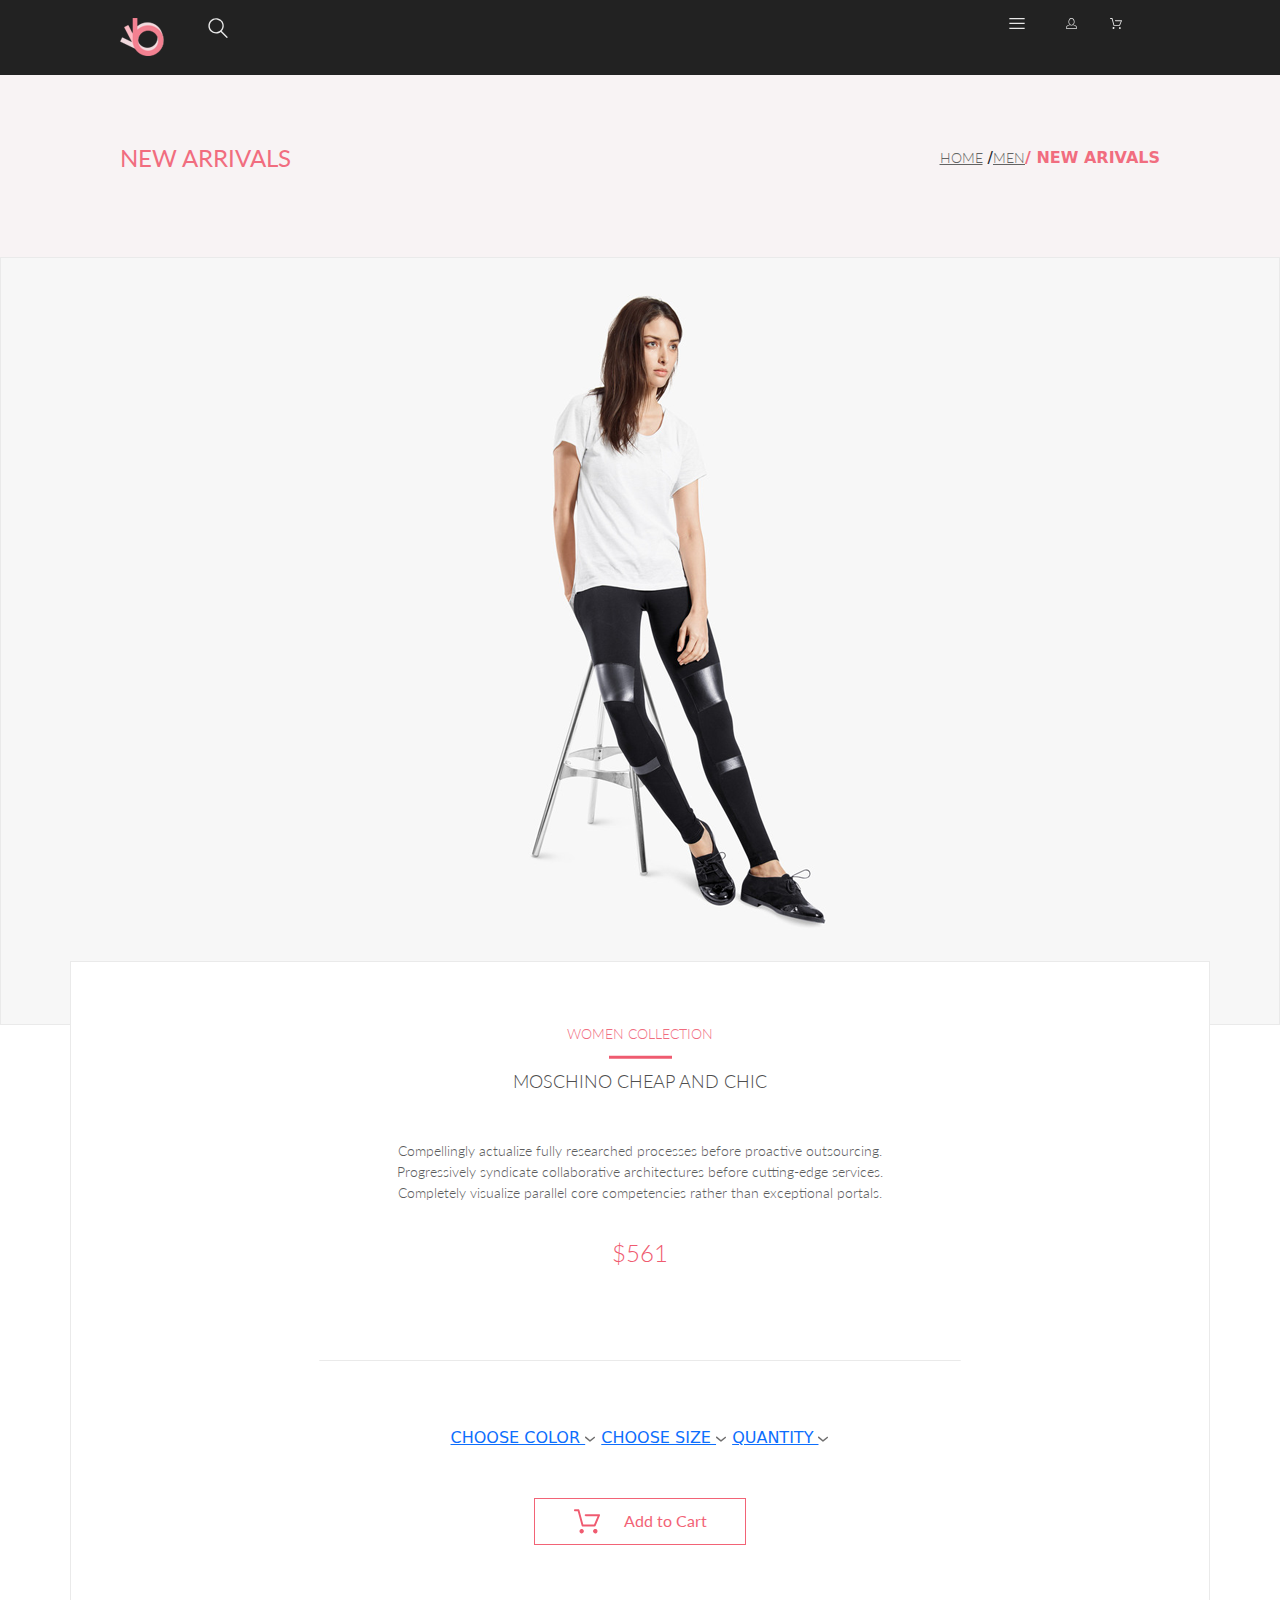
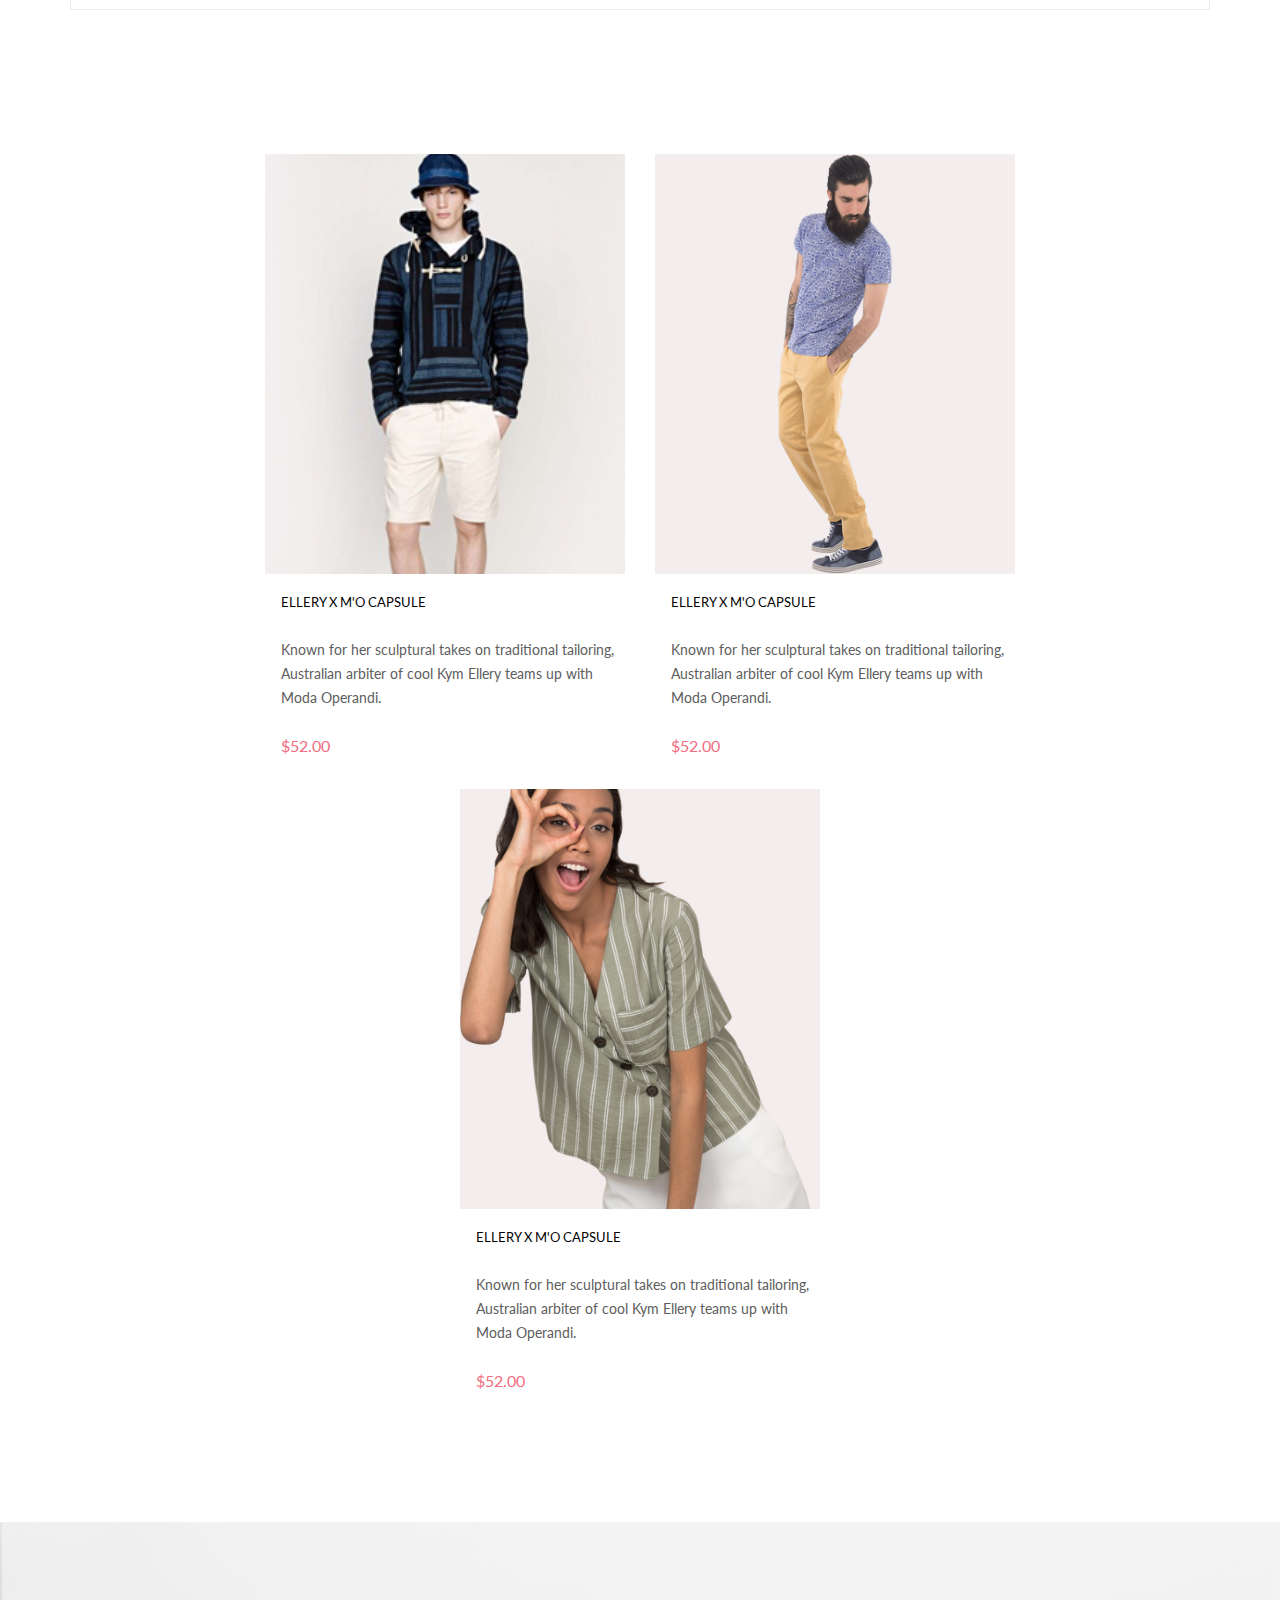
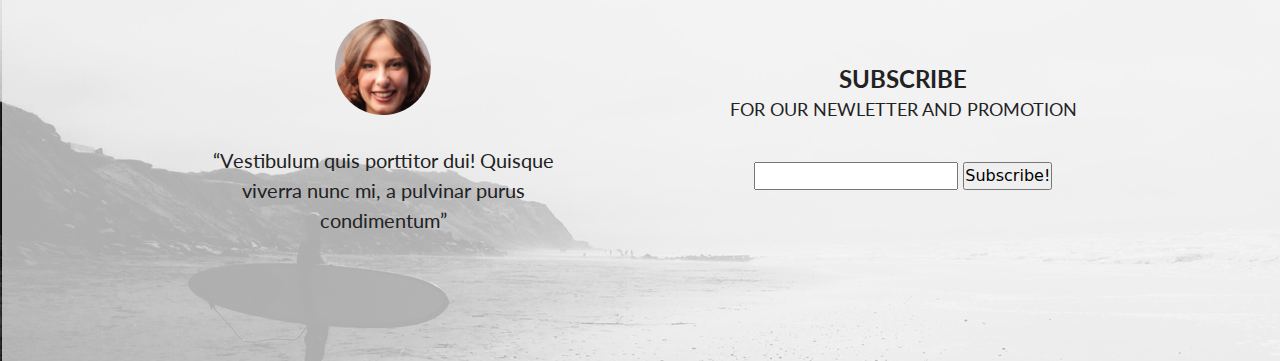
<file: product.html>
<!DOCTYPE html>
<html lang="en">
  <head>
    <meta charset="UTF-8" />
    <meta name="viewport" content="width=device-width, initial-scale=1.0" />
    
    <link href="https://cdn.jsdelivr.net/npm/bootstrap@5.3.3/dist/css/bootstrap.min.css" rel="stylesheet" integrity="sha384-QWTKZyjpPEjISv5WaRU9OFeRpok6YctnYmDr5pNlyT2bRjXh0JMhjY6hW+ALEwIH" crossorigin="anonymous">
    <link rel="stylesheet" href="style.css" />
    <title>Product</title>
  </head>
  <body>
    <!-- Хэдер -->
    <header>
      <section class="headerСontainer">
        <!-- Левое меню -->
        <div class="headerСontainer_leftMenu">
          <a href="#"><img src="./img/logo.svg" alt="logo" /></a>
          <img src="./img/search.svg" alt="search" />
        </div>
        <!-- Правое меню -->
        <div class="headerСontainer_rightMenu">
          <img src="./img/hamburger.svg" alt="hanburger" />
          <div class="headerСontainer_rightMenu_icons">
            <img class="profile_pic" src="./img/profile.svg" alt="profile" />
            <img class="cart_pic" src="./img/cart.svg" alt="cart" />
          </div>
        </div>
      </section>
    </header>
    <!-- Хлебные крошки -->
     <nav class="breadmenu">
      <p>NEW ARRIVALS</p>
      <div class="breadmenu_menu">
        <ul class="breadcrumb">
          <li><a href="#">HOME</a> /</li>
          <li><a href="#">MEN</a> </li>
          <li class="active"> / NEW ARIVALS</li>
        </ul>
      </div>
     </nav>
    <!-- Слайдер-->
    <section class="slider">
      <div class="slider_photoBox slider_photoBox1">
      <img src="./img/slider1.png" alt="">
    </div>
    </section>
    <!-- Описание карточки -->
    <section class="aboutIt">
      <h2>WOMEN COLLECTION</h2>
      <img src="./img/redLine.svg" alt="red line">
      <h1>MOSCHINO CHEAP AND CHIC</h1>
      <p class="aboutIt_discrip">Compellingly actualize fully researched processes before proactive outsourcing. Progressively syndicate collaborative architectures before cutting-edge services. Completely visualize parallel core competencies rather than exceptional portals.</p>
      <span class="price">$561</span><br>
      <img src="./img/greyLine.svg" alt="">
      <div class="aboutIt_parram">
        <a href="aboutIt_parram_a">CHOOSE COLOR <img src="./img/arrowDown.svg" alt=""></a>
        <a href="aboutIt_parram_a">CHOOSE SIZE <img src="./img/arrowDown.svg" alt=""></a>
        <a href="aboutIt_parram_a">QUANTITY <img src="./img/arrowDown.svg" alt=""></a>
      </div>

      <div class="addToCartProduct">
        <img src="./img/cardIcon.svg" alt="Card icon">
        <span class="addToCartProduct_Bottom">Add to Cart</span>
      </div>
    </section>
    
    

     <!-- "Экран товаров" -->
     <section class="shopScreen shopScreenProduct">
        <!-- Карточки товаров -->
        <div class="cards">

          <!-- Карточка 3 -->
          <article class="cards_card3 cardbox">
            <div class="cards_card3_imgBox CardsImageBox">
              <img
                class="cards_card3_imgBox imgCard"
                src="./img/card3.svg"
                alt="card3"
              />
              <!-- Появляющийся блок -->
              <div class="add_to_cart">
                <svg
                  width="27"
                  height="25"
                  viewBox="0 0 27 25"
                  fill="none"
                  xmlns="http://www.w3.org/2000/svg"
                >
                  <path
                    d="M21.9521 23.2662H21.8397C21.2306 23.2662 20.7188 22.7666 20.6746 22.1289C20.6302 21.4602 21.1187 20.8781 21.7637 20.8341C21.7891 20.8324 21.8156 20.8315 21.8417 20.8315C22.4587 20.8315 22.9755 21.3214 23.0213 21.9482C23.0331 22.1967 22.9926 22.5509 22.7371 22.8434L22.7312 22.8502L22.7254 22.8571C22.5287 23.0907 22.2619 23.2316 21.9521 23.2662ZM8.22003 23.2599C7.56946 23.2599 7.04022 22.7169 7.04022 22.0496C7.04022 21.3827 7.56946 20.8401 8.22003 20.8401C8.87061 20.8401 9.39984 21.3827 9.39984 22.0496C9.39984 22.7169 8.87061 23.2599 8.22003 23.2599Z"
                    fill="white"
                  />
                  <path
                    d="M21.8765 22.2662C21.9215 22.2549 21.9428 22.2339 21.9605 22.2129C21.9683 22.2037 21.9761 22.1946 21.9839 22.1855C22.0204 22.1438 22.0237 22.0553 22.0229 22.0105C22.0097 21.9044 21.9189 21.8315 21.8417 21.8315C21.838 21.8315 21.8341 21.8317 21.8317 21.8318C21.7536 21.8372 21.6658 21.9409 21.6724 22.0625C21.6818 22.1793 21.7679 22.2662 21.8397 22.2662H21.8765ZM8.22003 22.2599C8.31921 22.2599 8.39984 22.1655 8.39984 22.0496C8.39984 21.9341 8.31921 21.8401 8.22003 21.8401C8.12091 21.8401 8.04022 21.9341 8.04022 22.0496C8.04022 22.1655 8.12091 22.2599 8.22003 22.2599ZM21.9999 24.2662C21.9522 24.2662 21.8883 24.2662 21.8397 24.2662C20.7021 24.2662 19.7571 23.3545 19.677 22.198C19.5969 20.9929 20.4942 19.9183 21.6957 19.8364C21.7446 19.8331 21.7933 19.8315 21.8417 19.8315C22.9804 19.8315 23.9418 20.7324 24.0195 21.8884C24.051 22.4915 23.8746 23.0612 23.4903 23.5012C23.106 23.9575 22.5768 24.2177 21.9999 24.2662ZM8.22003 24.2599C7.01581 24.2599 6.04022 23.2709 6.04022 22.0496C6.04022 20.8291 7.01581 19.8401 8.22003 19.8401C9.42419 19.8401 10.3998 20.8291 10.3998 22.0496C10.3998 23.2709 9.42419 24.2599 8.22003 24.2599ZM21.1989 17.3938H9.13354C8.70062 17.3938 8.31635 17.1005 8.2038 16.6775L4.27802 2.24768H1.52222C0.993896 2.24768 0.561035 1.80859 0.561035 1.27039C0.561035 0.733032 0.993896 0.292969 1.52222 0.292969H4.99982C5.43182 0.292969 5.8161 0.586304 5.92859 1.01025L9.85443 15.4391H20.5581L24.1149 7.13379H12.2583C11.7291 7.13379 11.2962 6.69373 11.2962 6.15649C11.2962 5.61914 11.7291 5.17908 12.2583 5.17908H25.5891C25.9095 5.17908 26.2146 5.34192 26.3901 5.61914C26.5665 5.89539 26.5989 6.23743 26.4702 6.547L22.08 16.807C21.9198 17.1653 21.5832 17.3938 21.1989 17.3938Z"
                    fill="white"
                  />
                  <path
                    d="M21.8765 22.2662C21.9215 22.2549 21.9428 22.2339 21.9605 22.2129C21.9683 22.2037 21.9761 22.1946 21.9839 22.1855C22.0204 22.1438 22.0237 22.0553 22.0229 22.0105C22.0097 21.9044 21.9189 21.8315 21.8417 21.8315C21.838 21.8315 21.8341 21.8317 21.8317 21.8318C21.7536 21.8372 21.6658 21.9409 21.6724 22.0625C21.6818 22.1793 21.7679 22.2662 21.8397 22.2662H21.8765ZM8.22003 22.2599C8.31921 22.2599 8.39984 22.1655 8.39984 22.0496C8.39984 21.9341 8.31921 21.8401 8.22003 21.8401C8.12091 21.8401 8.04022 21.9341 8.04022 22.0496C8.04022 22.1655 8.12091 22.2599 8.22003 22.2599ZM21.9999 24.2662C21.9522 24.2662 21.8883 24.2662 21.8397 24.2662C20.7021 24.2662 19.7571 23.3545 19.677 22.198C19.5969 20.9929 20.4942 19.9183 21.6957 19.8364C21.7446 19.8331 21.7933 19.8315 21.8417 19.8315C22.9804 19.8315 23.9418 20.7324 24.0195 21.8884C24.051 22.4915 23.8746 23.0612 23.4903 23.5012C23.106 23.9575 22.5768 24.2177 21.9999 24.2662ZM8.22003 24.2599C7.01581 24.2599 6.04022 23.2709 6.04022 22.0496C6.04022 20.8291 7.01581 19.8401 8.22003 19.8401C9.42419 19.8401 10.3998 20.8291 10.3998 22.0496C10.3998 23.2709 9.42419 24.2599 8.22003 24.2599ZM21.1989 17.3938H9.13354C8.70062 17.3938 8.31635 17.1005 8.2038 16.6775L4.27802 2.24768H1.52222C0.993896 2.24768 0.561035 1.80859 0.561035 1.27039C0.561035 0.733032 0.993896 0.292969 1.52222 0.292969H4.99982C5.43182 0.292969 5.8161 0.586304 5.92859 1.01025L9.85443 15.4391H20.5581L24.1149 7.13379H12.2583C11.7291 7.13379 11.2962 6.69373 11.2962 6.15649C11.2962 5.61914 11.7291 5.17908 12.2583 5.17908H25.5891C25.9095 5.17908 26.2146 5.34192 26.3901 5.61914C26.5665 5.89539 26.5989 6.23743 26.4702 6.547L22.08 16.807C21.9198 17.1653 21.5832 17.3938 21.1989 17.3938Z"
                    fill="white"
                  />
                </svg>
                <span>Add to Cart</span>
              </div>
            </div>
            <div class="discription discription_card3">
              <span class="discription_h1">ELLERY X M'O CAPSULE</span><br /><br />
              <span class="discription_text"
                >Known for her sculptural takes on traditional tailoring,
                Australian arbiter of cool Kym Ellery teams up with Moda Operandi. </span
              ><br /><br />
              <span class="price">$52.00</span>
            </div>
          </article>
          <!-- Карточка 4 -->
          <article class="cards_card4 cardbox">
            <div class="cards_card1_imgBox CardsImageBox">
              <img
                class="cards_card4_imgBox imgCard"
                src="./img/card4.svg"
                alt="card4"
              />
              <!-- Появляющийся блок -->
              <div class="add_to_cart">
                <svg
                  width="27"
                  height="25"
                  viewBox="0 0 27 25"
                  fill="none"
                  xmlns="http://www.w3.org/2000/svg"
                >
                  <path
                    d="M21.9521 23.2662H21.8397C21.2306 23.2662 20.7188 22.7666 20.6746 22.1289C20.6302 21.4602 21.1187 20.8781 21.7637 20.8341C21.7891 20.8324 21.8156 20.8315 21.8417 20.8315C22.4587 20.8315 22.9755 21.3214 23.0213 21.9482C23.0331 22.1967 22.9926 22.5509 22.7371 22.8434L22.7312 22.8502L22.7254 22.8571C22.5287 23.0907 22.2619 23.2316 21.9521 23.2662ZM8.22003 23.2599C7.56946 23.2599 7.04022 22.7169 7.04022 22.0496C7.04022 21.3827 7.56946 20.8401 8.22003 20.8401C8.87061 20.8401 9.39984 21.3827 9.39984 22.0496C9.39984 22.7169 8.87061 23.2599 8.22003 23.2599Z"
                    fill="white"
                  />
                  <path
                    d="M21.8765 22.2662C21.9215 22.2549 21.9428 22.2339 21.9605 22.2129C21.9683 22.2037 21.9761 22.1946 21.9839 22.1855C22.0204 22.1438 22.0237 22.0553 22.0229 22.0105C22.0097 21.9044 21.9189 21.8315 21.8417 21.8315C21.838 21.8315 21.8341 21.8317 21.8317 21.8318C21.7536 21.8372 21.6658 21.9409 21.6724 22.0625C21.6818 22.1793 21.7679 22.2662 21.8397 22.2662H21.8765ZM8.22003 22.2599C8.31921 22.2599 8.39984 22.1655 8.39984 22.0496C8.39984 21.9341 8.31921 21.8401 8.22003 21.8401C8.12091 21.8401 8.04022 21.9341 8.04022 22.0496C8.04022 22.1655 8.12091 22.2599 8.22003 22.2599ZM21.9999 24.2662C21.9522 24.2662 21.8883 24.2662 21.8397 24.2662C20.7021 24.2662 19.7571 23.3545 19.677 22.198C19.5969 20.9929 20.4942 19.9183 21.6957 19.8364C21.7446 19.8331 21.7933 19.8315 21.8417 19.8315C22.9804 19.8315 23.9418 20.7324 24.0195 21.8884C24.051 22.4915 23.8746 23.0612 23.4903 23.5012C23.106 23.9575 22.5768 24.2177 21.9999 24.2662ZM8.22003 24.2599C7.01581 24.2599 6.04022 23.2709 6.04022 22.0496C6.04022 20.8291 7.01581 19.8401 8.22003 19.8401C9.42419 19.8401 10.3998 20.8291 10.3998 22.0496C10.3998 23.2709 9.42419 24.2599 8.22003 24.2599ZM21.1989 17.3938H9.13354C8.70062 17.3938 8.31635 17.1005 8.2038 16.6775L4.27802 2.24768H1.52222C0.993896 2.24768 0.561035 1.80859 0.561035 1.27039C0.561035 0.733032 0.993896 0.292969 1.52222 0.292969H4.99982C5.43182 0.292969 5.8161 0.586304 5.92859 1.01025L9.85443 15.4391H20.5581L24.1149 7.13379H12.2583C11.7291 7.13379 11.2962 6.69373 11.2962 6.15649C11.2962 5.61914 11.7291 5.17908 12.2583 5.17908H25.5891C25.9095 5.17908 26.2146 5.34192 26.3901 5.61914C26.5665 5.89539 26.5989 6.23743 26.4702 6.547L22.08 16.807C21.9198 17.1653 21.5832 17.3938 21.1989 17.3938Z"
                    fill="white"
                  />
                  <path
                    d="M21.8765 22.2662C21.9215 22.2549 21.9428 22.2339 21.9605 22.2129C21.9683 22.2037 21.9761 22.1946 21.9839 22.1855C22.0204 22.1438 22.0237 22.0553 22.0229 22.0105C22.0097 21.9044 21.9189 21.8315 21.8417 21.8315C21.838 21.8315 21.8341 21.8317 21.8317 21.8318C21.7536 21.8372 21.6658 21.9409 21.6724 22.0625C21.6818 22.1793 21.7679 22.2662 21.8397 22.2662H21.8765ZM8.22003 22.2599C8.31921 22.2599 8.39984 22.1655 8.39984 22.0496C8.39984 21.9341 8.31921 21.8401 8.22003 21.8401C8.12091 21.8401 8.04022 21.9341 8.04022 22.0496C8.04022 22.1655 8.12091 22.2599 8.22003 22.2599ZM21.9999 24.2662C21.9522 24.2662 21.8883 24.2662 21.8397 24.2662C20.7021 24.2662 19.7571 23.3545 19.677 22.198C19.5969 20.9929 20.4942 19.9183 21.6957 19.8364C21.7446 19.8331 21.7933 19.8315 21.8417 19.8315C22.9804 19.8315 23.9418 20.7324 24.0195 21.8884C24.051 22.4915 23.8746 23.0612 23.4903 23.5012C23.106 23.9575 22.5768 24.2177 21.9999 24.2662ZM8.22003 24.2599C7.01581 24.2599 6.04022 23.2709 6.04022 22.0496C6.04022 20.8291 7.01581 19.8401 8.22003 19.8401C9.42419 19.8401 10.3998 20.8291 10.3998 22.0496C10.3998 23.2709 9.42419 24.2599 8.22003 24.2599ZM21.1989 17.3938H9.13354C8.70062 17.3938 8.31635 17.1005 8.2038 16.6775L4.27802 2.24768H1.52222C0.993896 2.24768 0.561035 1.80859 0.561035 1.27039C0.561035 0.733032 0.993896 0.292969 1.52222 0.292969H4.99982C5.43182 0.292969 5.8161 0.586304 5.92859 1.01025L9.85443 15.4391H20.5581L24.1149 7.13379H12.2583C11.7291 7.13379 11.2962 6.69373 11.2962 6.15649C11.2962 5.61914 11.7291 5.17908 12.2583 5.17908H25.5891C25.9095 5.17908 26.2146 5.34192 26.3901 5.61914C26.5665 5.89539 26.5989 6.23743 26.4702 6.547L22.08 16.807C21.9198 17.1653 21.5832 17.3938 21.1989 17.3938Z"
                    fill="white"
                  />
                </svg>
                <span>Add to Cart</span>
              </div>
            </div>
            <div class="discription discription_card4">
              <span class="discription_h1">ELLERY X M'O CAPSULE</span><br /><br />
              <span class="discription_text"
                >Known for her sculptural takes on traditional tailoring,
                Australian arbiter of cool Kym Ellery teams up with Moda Operandi. </span
              ><br /><br />
              <span class="price">$52.00</span>
            </div>
          </article>
 
          <!-- Карточка 6 -->
          <article class="cards_card6 cardbox">
            <div class="cards_card6_imgBox CardsImageBox">
              <img
                class="cards_card6_imgBox imgCard"
                src="./img/card6.svg"
                alt="card6"
              />
              <!-- Появляющийся блок -->
              <div class="add_to_cart">
                <svg
                  width="27"
                  height="25"
                  viewBox="0 0 27 25"
                  fill="none"
                  xmlns="http://www.w3.org/2000/svg"
                >
                  <path
                    d="M21.9521 23.2662H21.8397C21.2306 23.2662 20.7188 22.7666 20.6746 22.1289C20.6302 21.4602 21.1187 20.8781 21.7637 20.8341C21.7891 20.8324 21.8156 20.8315 21.8417 20.8315C22.4587 20.8315 22.9755 21.3214 23.0213 21.9482C23.0331 22.1967 22.9926 22.5509 22.7371 22.8434L22.7312 22.8502L22.7254 22.8571C22.5287 23.0907 22.2619 23.2316 21.9521 23.2662ZM8.22003 23.2599C7.56946 23.2599 7.04022 22.7169 7.04022 22.0496C7.04022 21.3827 7.56946 20.8401 8.22003 20.8401C8.87061 20.8401 9.39984 21.3827 9.39984 22.0496C9.39984 22.7169 8.87061 23.2599 8.22003 23.2599Z"
                    fill="white"
                  />
                  <path
                    d="M21.8765 22.2662C21.9215 22.2549 21.9428 22.2339 21.9605 22.2129C21.9683 22.2037 21.9761 22.1946 21.9839 22.1855C22.0204 22.1438 22.0237 22.0553 22.0229 22.0105C22.0097 21.9044 21.9189 21.8315 21.8417 21.8315C21.838 21.8315 21.8341 21.8317 21.8317 21.8318C21.7536 21.8372 21.6658 21.9409 21.6724 22.0625C21.6818 22.1793 21.7679 22.2662 21.8397 22.2662H21.8765ZM8.22003 22.2599C8.31921 22.2599 8.39984 22.1655 8.39984 22.0496C8.39984 21.9341 8.31921 21.8401 8.22003 21.8401C8.12091 21.8401 8.04022 21.9341 8.04022 22.0496C8.04022 22.1655 8.12091 22.2599 8.22003 22.2599ZM21.9999 24.2662C21.9522 24.2662 21.8883 24.2662 21.8397 24.2662C20.7021 24.2662 19.7571 23.3545 19.677 22.198C19.5969 20.9929 20.4942 19.9183 21.6957 19.8364C21.7446 19.8331 21.7933 19.8315 21.8417 19.8315C22.9804 19.8315 23.9418 20.7324 24.0195 21.8884C24.051 22.4915 23.8746 23.0612 23.4903 23.5012C23.106 23.9575 22.5768 24.2177 21.9999 24.2662ZM8.22003 24.2599C7.01581 24.2599 6.04022 23.2709 6.04022 22.0496C6.04022 20.8291 7.01581 19.8401 8.22003 19.8401C9.42419 19.8401 10.3998 20.8291 10.3998 22.0496C10.3998 23.2709 9.42419 24.2599 8.22003 24.2599ZM21.1989 17.3938H9.13354C8.70062 17.3938 8.31635 17.1005 8.2038 16.6775L4.27802 2.24768H1.52222C0.993896 2.24768 0.561035 1.80859 0.561035 1.27039C0.561035 0.733032 0.993896 0.292969 1.52222 0.292969H4.99982C5.43182 0.292969 5.8161 0.586304 5.92859 1.01025L9.85443 15.4391H20.5581L24.1149 7.13379H12.2583C11.7291 7.13379 11.2962 6.69373 11.2962 6.15649C11.2962 5.61914 11.7291 5.17908 12.2583 5.17908H25.5891C25.9095 5.17908 26.2146 5.34192 26.3901 5.61914C26.5665 5.89539 26.5989 6.23743 26.4702 6.547L22.08 16.807C21.9198 17.1653 21.5832 17.3938 21.1989 17.3938Z"
                    fill="white"
                  />
                  <path
                    d="M21.8765 22.2662C21.9215 22.2549 21.9428 22.2339 21.9605 22.2129C21.9683 22.2037 21.9761 22.1946 21.9839 22.1855C22.0204 22.1438 22.0237 22.0553 22.0229 22.0105C22.0097 21.9044 21.9189 21.8315 21.8417 21.8315C21.838 21.8315 21.8341 21.8317 21.8317 21.8318C21.7536 21.8372 21.6658 21.9409 21.6724 22.0625C21.6818 22.1793 21.7679 22.2662 21.8397 22.2662H21.8765ZM8.22003 22.2599C8.31921 22.2599 8.39984 22.1655 8.39984 22.0496C8.39984 21.9341 8.31921 21.8401 8.22003 21.8401C8.12091 21.8401 8.04022 21.9341 8.04022 22.0496C8.04022 22.1655 8.12091 22.2599 8.22003 22.2599ZM21.9999 24.2662C21.9522 24.2662 21.8883 24.2662 21.8397 24.2662C20.7021 24.2662 19.7571 23.3545 19.677 22.198C19.5969 20.9929 20.4942 19.9183 21.6957 19.8364C21.7446 19.8331 21.7933 19.8315 21.8417 19.8315C22.9804 19.8315 23.9418 20.7324 24.0195 21.8884C24.051 22.4915 23.8746 23.0612 23.4903 23.5012C23.106 23.9575 22.5768 24.2177 21.9999 24.2662ZM8.22003 24.2599C7.01581 24.2599 6.04022 23.2709 6.04022 22.0496C6.04022 20.8291 7.01581 19.8401 8.22003 19.8401C9.42419 19.8401 10.3998 20.8291 10.3998 22.0496C10.3998 23.2709 9.42419 24.2599 8.22003 24.2599ZM21.1989 17.3938H9.13354C8.70062 17.3938 8.31635 17.1005 8.2038 16.6775L4.27802 2.24768H1.52222C0.993896 2.24768 0.561035 1.80859 0.561035 1.27039C0.561035 0.733032 0.993896 0.292969 1.52222 0.292969H4.99982C5.43182 0.292969 5.8161 0.586304 5.92859 1.01025L9.85443 15.4391H20.5581L24.1149 7.13379H12.2583C11.7291 7.13379 11.2962 6.69373 11.2962 6.15649C11.2962 5.61914 11.7291 5.17908 12.2583 5.17908H25.5891C25.9095 5.17908 26.2146 5.34192 26.3901 5.61914C26.5665 5.89539 26.5989 6.23743 26.4702 6.547L22.08 16.807C21.9198 17.1653 21.5832 17.3938 21.1989 17.3938Z"
                    fill="white"
                  />
                </svg>
                <span>Add to Cart</span>
              </div>
            </div>
            <div class="discription discription_card5">
              <span class="discription_h1">ELLERY X M'O CAPSULE</span><br /><br />
              <span class="discription_text"
                >Known for her sculptural takes on traditional tailoring,
                Australian arbiter of cool Kym Ellery teams up with Moda Operandi. </span
              ><br /><br />
              <span class="price">$52.00</span>
            </div>
          </article>
        </div>
      </section>
    <!-- Блок отзывов с подпиской -->
    <section class="feedback">
        <article class="feedback_feed">
          <img src="./img/feedPhoto.png" alt="photo" />
          <q
            >Vestibulum quis porttitor dui! Quisque viverra nunc mi,<span></span>
              a pulvinar purus condimentum</span
            ></q
          >
        </article>
        <article class="feedback_subscribe">
          <h1>SUBSCRIBE <br> <span>FOR OUR NEWLETTER AND PROMOTION</span></h1>
          <form action="" class="formLine">
            <input type="email" name="email" id="email">
            <input type="submit" value="Subscribe!" />
  
          </form>
        </article>
      </section>
  </body>
</html>
</file>
<file: style.css>
@charset "UTF-8";
@import url("https://fonts.googleapis.com/css2?family=Lato:ital,wght@0,100;0,300;0,400;0,700;0,900;1,100;1,300;1,400;1,700;1,900&display=swap");
* {
  padding: 0;
  margin: 0;
}

header {
  width: 100%;
  height: 75px;
  background: #222222;
}

.headerСontainer {
  padding-right: 120px;
  padding-left: 120px;
  display: flex;
  justify-content: space-between;
}
.headerСontainer_leftMenu {
  max-height: 38px;
  display: flex;
  padding-top: 18px;
  gap: 41px;
}
.headerСontainer_rightMenu {
  display: flex;
  padding-top: 18px;
  gap: 33px;
  max-height: 29px;
}
.headerСontainer_rightMenu_icons {
  display: flex;
  gap: 33px;
}

.mainScreen {
  background-color: #f1e4e6;
  padding-right: 120px;
  padding-left: 120px;
  display: flex;
  justify-content: space-around;
}
.mainScreen_photoBox {
  height: 764px;
}
.mainScreen_photoBox_photo {
  height: 100%;
}
.mainScreen_lineText {
  display: flex;
  flex-direction: row;
  gap: 16px;
  align-items: center;
}
.mainScreen_lineText_lineDiv_line {
  width: 100%;
  height: 100%;
}
.mainScreen_lineText_infoBox {
  display: flex;
  justify-content: center;
}
.mainScreen_lineText_infoBox_text h1 {
  color: #222222;
  font-family: "Lato", sans-serif;
  font-size: 48px;
  font-style: normal;
  font-weight: 400;
  font-weight: 800;
}
.mainScreen_lineText_infoBox_text p {
  color: #222222;
  font-family: "Lato", sans-serif;
  font-size: 32px;
  font-style: normal;
  font-weight: 400;
  font-weight: 700;
}
.mainScreen_lineText_infoBox_text span {
  color: #f16d7f;
  font-family: "Lato", sans-serif;
  font-size: 32px;
  font-style: normal;
  font-weight: 400;
  font-weight: 700;
}

.collectionsScreen {
  padding-right: 120px;
  padding-left: 120px;
  padding-top: 65px;
}
.collectionsScreen_firstline {
  display: flex;
  flex-wrap: wrap;
  justify-content: center;
  gap: 30px;
  padding-bottom: 30px;
}
.collectionsScreen_firstline a {
  display: block;
  text-decoration: none;
  width: 360px;
  height: 260px;
}
.collectionsScreen_firstline .block1 {
  background-image: url(./img/for_women.svg);
  background-size: 100% 100%;
  width: 100%;
  height: 100%;
  display: flex;
  flex-direction: column;
  justify-content: center;
  align-items: center;
}
.collectionsScreen_firstline .block2 {
  background-image: url(./img/for_men.svg);
  background-size: 100% 100%;
  width: 100%;
  height: 100%;
  display: flex;
  flex-direction: column;
  justify-content: center;
  align-items: center;
}
.collectionsScreen_firstline .block3 {
  display: flex;
  flex-direction: column;
  justify-content: center;
  align-items: center;
  background-image: url(./img/for_kids.svg);
  background-size: 100% 100%;
  width: 100%;
  height: 100%;
}
.collectionsScreen_firstline .up_span {
  color: #fff;
  font-family: "Lato", sans-serif;
  font-size: 16px;
  font-style: normal;
  font-weight: 400;
  text-align: center;
  font-weight: 400;
}
.collectionsScreen_firstline .down_span {
  color: #f16d7f;
  font-family: "Lato", sans-serif;
  font-size: 24px;
  font-style: normal;
  font-weight: 400;
  font-weight: 700;
}
.collectionsScreen_block4Div {
  display: block;
  flex-direction: column;
  justify-content: center;
  align-items: center;
  max-width: 1140px;
  margin: auto;
}
.collectionsScreen_block4Div_a {
  background-image: url(./img/accesories.svg);
  display: flex;
  text-decoration: none;
  justify-content: center;
  width: 100%;
  height: 180px;
}
.collectionsScreen_block4Div_a_text {
  display: flex;
  justify-content: center;
  flex-direction: column;
  align-items: center;
}
.collectionsScreen_block4Div_a_text .up_span {
  color: #fff;
  font-family: "Lato", sans-serif;
  font-size: 16px;
  font-style: normal;
  font-weight: 400;
  text-align: center;
  font-weight: 400;
}
.collectionsScreen_block4Div_a_text .down_span {
  color: #f16d7f;
  font-family: "Lato", sans-serif;
  font-size: 24px;
  font-style: normal;
  font-weight: 400;
  font-weight: 700;
}

.shopScreen {
  padding-top: 96px;
}
.shopScreen_tittle {
  padding-right: 120px;
  padding-left: 120px;
  display: flex;
  flex-direction: column;
  justify-content: center;
  align-items: center;
}
.shopScreen_tittle_h1 {
  color: #222;
  font-family: "Lato", sans-serif;
  font-size: 30px;
  font-style: normal;
  font-weight: 400;
  font-weight: 400;
}
.shopScreen_tittle_h2 {
  color: #9f9f9f;
  font-family: "Lato", sans-serif;
  font-size: 14px;
  font-style: normal;
  font-weight: 400;
  font-weight: 400;
}

.discription {
  color: #9f9f9f;
}

.cards {
  padding-right: 120px;
  padding-left: 120px;
  padding-top: 48px;
  display: flex;
  flex-wrap: wrap;
  gap: 30px;
  /* flex-direction: row; */
  justify-content: center;
  /* Блок для картинки карточки */
  /* Появление Кнопки при наведении */
  /* При наведении на картинку карточки */
}
.cards .cardbox {
  position: relative;
  display: flex;
  gap: 16px;
  flex-direction: column;
  max-width: 360px;
}
.cards .CardsImageBox {
  background-color: #000;
  max-height: 420px;
}
.cards .CardsImageBox:hover .add_to_cart {
  opacity: 100;
}
.cards .imgCard:hover {
  opacity: 0.6;
  transition: all 0.5s;
}

.add_to_cart {
  opacity: 0;
  position: absolute;
  top: 35%;
  left: 30%;
  border: #f1e4e6 1px solid;
  padding: 10px 10px;
  transition: all 0.5s;
  z-index: 2;
}

.add_to_cart span {
  color: #ffffff;
  padding-left: 6px;
}

.discription {
  padding-left: 16px;
}

.discription_h1 {
  color: #000;
  font-family: "Lato", sans-serif;
  font-size: 13px;
  font-style: normal;
  font-weight: 400;
}

.discription_text {
  color: #5d5d5d;
  font-family: "Lato", sans-serif;
  font-size: 14px;
  font-style: normal;
  font-weight: 400;
  font-style: light;
}

.price {
  color: #f16d7f;
  font-family: "Lato", sans-serif;
  font-size: 16px;
  font-style: normal;
  font-weight: 400;
}

.button_browse {
  display: block;
  width: 212px;
  height: 48px;
  color: #f26376;
  background-color: #fff;
  border-color: #f26376;
  box-shadow: none;
  margin: auto;
  margin-top: 48px;
  margin-bottom: 48px;
}

.advantages {
  background-color: #222224;
  display: flex;
  gap: 50px;
  justify-content: center;
  padding-top: 100px;
  padding-bottom: 100px;
}
.advantages .advBox {
  display: flex;
  justify-content: center;
  align-items: center;
  flex-direction: column;
  max-width: 302px;
  gap: 20px;
}
.advantages .advBox h1 {
  color: #fbfbfb;
  font-family: "Lato", sans-serif;
  font-size: 20px;
  font-style: normal;
  font-weight: 400;
  text-align: center;
}
.advantages .advBox span {
  color: #fbfbfb;
  font-family: "Lato", sans-serif;
  font-size: 13.9px;
  font-style: normal;
  font-weight: 400;
  font-weight: 300;
  text-align: center;
}

.feedback {
  background-image: url(./img/feedbackBack.png);
  padding-top: 97px;
  padding-bottom: 126px;
  padding-right: 120px;
  padding-left: 120px;
  display: flex;
  flex-wrap: wrap;
  flex-direction: row;
  justify-content: center;
  justify-content: space-around;
}
.feedback_feed {
  display: flex;
  flex-direction: column;
  align-items: center;
  max-width: 360px;
  gap: 30px;
}
.feedback_feed q {
  text-align: center;
  color: #222224;
  font-family: "Lato", sans-serif;
  font-size: 20px;
  font-style: normal;
  font-weight: 400;
}
.feedback_feed span {
  font-style: italic;
}
.feedback_subscribe {
  display: flex;
  flex-wrap: wrap;
  flex-direction: column;
  align-items: center;
  justify-content: center;
  gap: 32px;
}
.feedback_subscribe h1 {
  color: #222224;
  font-family: "Lato", sans-serif;
  font-size: 24px;
  font-style: normal;
  font-weight: 400;
  font-weight: 700;
  text-align: center;
}
.feedback_subscribe span {
  color: #222224;
  font-family: "Lato", sans-serif;
  font-size: 18px;
  font-style: normal;
  font-weight: 400;
}

.breadmenu {
  background-color: #f8f3f4;
  padding-top: 65px;
  padding-bottom: 65px;
  padding-right: 120px;
  padding-left: 120px;
  display: flex;
  justify-content: space-between;
  align-items: center;
}
.breadmenu p {
  color: #f16d7f;
  font-family: "Lato", sans-serif;
  font-size: 24px;
  font-style: normal;
  font-weight: 400;
}
.breadmenu a {
  color: #636363;
  font-family: "Lato", sans-serif;
  font-size: 14px;
  font-style: normal;
  font-weight: 400;
  font-weight: 300;
}
.breadmenu .breadcrumb .active {
  color: #f16d7f;
  font-weight: 700;
}

.slider {
  background-color: #f7f7f7;
  display: flex;
  justify-content: center;
  border: #eaeaea 1px solid;
  padding-bottom: 42px;
  position: relative;
  z-index: -1;
}

.aboutIt {
  border: #eaeaea 1px solid;
  width: 1140px;
  margin-top: -64px;
  background-color: #ffffff;
  display: flex;
  flex-wrap: wrap;
  flex-direction: column;
  align-items: center;
  padding: 64px 120px;
  margin-left: auto;
  margin-right: auto;
}
.aboutIt h2 {
  color: #f16d7f;
  font-family: "Lato", sans-serif;
  font-size: 14px;
  font-style: normal;
  font-weight: 400;
  font-weight: 300;
  margin-bottom: 12px;
}
.aboutIt h1 {
  color: #4d4d4d;
  font-family: "Lato", sans-serif;
  font-size: 18px;
  font-style: normal;
  font-weight: 400;
  font-weight: 300;
  margin-top: 12px;
  margin-bottom: 48px;
}
.aboutIt .aboutIt_discrip {
  color: #5e5e5e;
  font-family: "Lato", sans-serif;
  font-size: 14px;
  font-style: normal;
  font-weight: 400;
  font-weight: 300;
  margin-bottom: 32px;
  text-align: center;
  max-width: 555px;
}
.aboutIt .price {
  color: #ef5b70;
  font-family: "Lato", sans-serif;
  font-size: 24px;
  font-style: normal;
  font-weight: 400;
  font-weight: 300;
  margin-bottom: 65px;
}
.aboutIt_parram {
  margin-top: 65px;
  margin-bottom: 48px;
}
.aboutIt_parram_a {
  color: #6f6e6e;
  font-family: "Lato", sans-serif;
  font-size: 14px;
  font-style: normal;
  font-weight: 400;
}

.addToCartProduct {
  border: #f26376 1px solid;
  padding: 10px 10px;
  width: 212px;
  display: flex;
  justify-content: center;
  gap: 23px;
}
.addToCartProduct_Bottom {
  color: #f26376;
  font-family: "Lato", sans-serif;
  font-size: 16px;
  font-style: normal;
  font-weight: 400;
}

.shopScreenProduct {
  padding-bottom: 128px;
}

/* МЕДИА ЗАПРОСЫ */
/* Планшет 768-1024px */
@media (max-width: 1024px) and (min-width: 768px) {
  .headerContainer {
    gap: 424px;
    padding-right: 20px;
    padding-left: 20px;
  }
  .mainScreen {
    padding-right: 20px;
    padding-left: 20px;
  }
  .mainScreen_photoBox {
    height: 368px;
  }
  .mainScreen_lineText_lineDiv_line {
    width: 12px;
    height: 92px;
  }
  .mainScreen_lineText_infoBox_text h1 {
    font-family: "Lato", sans-serif;
    font-size: 44px;
    font-style: normal;
    font-weight: 900;
  }
  .mainScreen_lineText_infoBox_text p {
    color: #222222;
    font-family: "Lato", sans-serif;
    font-size: 24px;
    font-style: normal;
    font-weight: 400;
    font-weight: 700;
  }
  .mainScreen_lineText_infoBox_text span {
    color: #f16d7f;
    font-family: "Lato", sans-serif;
    font-size: 24px;
    font-style: normal;
    font-weight: 400;
  }
  .collectionsScreen {
    padding-right: 19px;
    padding-left: 19px;
  }
  .collectionsScreen_firstline {
    gap: 18px;
  }
  .collectionsScreen_firstline a {
    width: 231px;
    height: 167px;
  }
  .collectionsScreen_block4Div {
    max-width: 747px;
  }
  .shopScreen_tittle {
    padding-right: 18px;
    padding-left: 18px;
  }
  .cards {
    padding-right: 18px;
    padding-left: 18px;
    gap: 12px;
  }
}
/* Мобила 320-767px */
@media (max-width: 767px) and (min-width: 320px) {
  .headerСontainer {
    justify-content: space-between;
    padding-right: 20px;
    padding-left: 20px;
    gap: 0;
  }
  .headerСontainer_rightMenu_icons {
    display: none;
  }
  .mainScreen {
    padding-right: 16px;
    padding-left: 16px;
  }
  .mainScreen_photoBox {
    display: none;
  }
  .mainScreen_lineText {
    padding-top: 149px;
    padding-bottom: 148px;
  }
  .mainScreen_lineText_lineDiv_line {
    width: 12px;
    height: 61px;
  }
  .mainScreen_lineText_infoBox_text h1 {
    font-family: "Lato", sans-serif;
    font-size: 38px;
    font-style: normal;
    font-weight: 900;
  }
  .mainScreen_lineText_infoBox_text p {
    color: #222222;
    font-family: "Lato", sans-serif;
    font-size: 20px;
    font-style: normal;
    font-weight: 400;
    font-weight: 700;
  }
  .mainScreen_lineText_infoBox_text span {
    color: #f16d7f;
    font-family: "Lato", sans-serif;
    font-size: 20px;
    font-style: normal;
    font-weight: 400;
    font-weight: 700;
  }
  .collectionsScreen {
    padding-right: 16px;
    padding-left: 16px;
    gap: 0;
  }
  .cards {
    padding-right: 16px;
    padding-left: 16px;
  }
}/*# sourceMappingURL=style.css.map */
</file>
